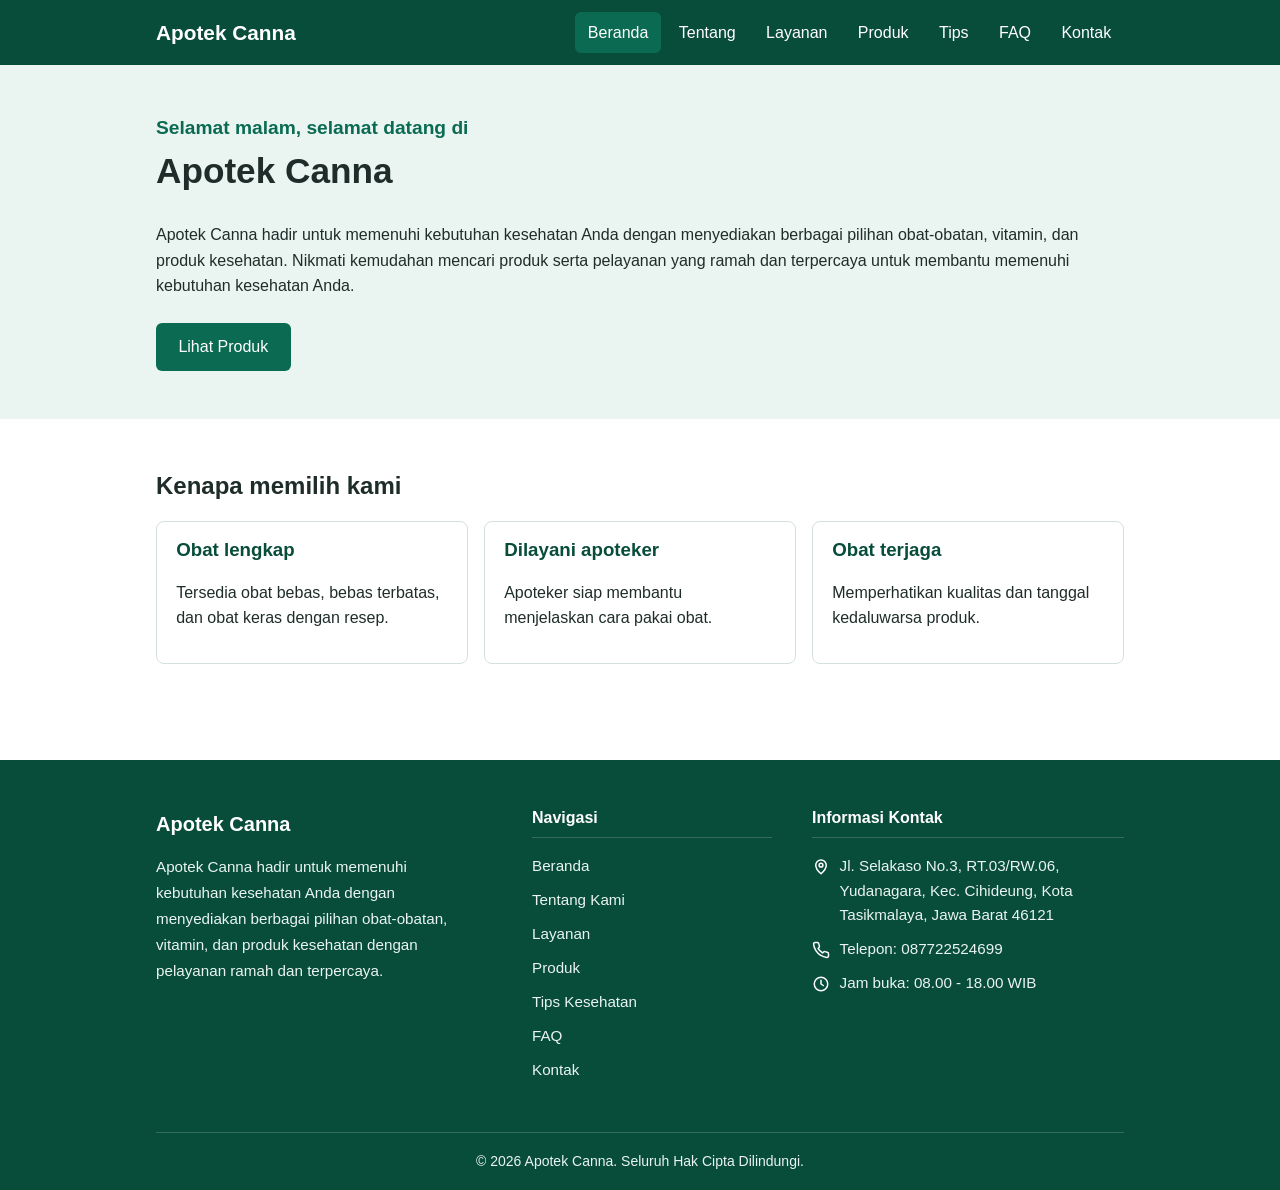
<file: index.html>
<!DOCTYPE html>
<html lang="id">
<head>
  <meta charset="UTF-8">
  <meta name="viewport" content="width=device-width, initial-scale=1.0">
  <title>Beranda | Apotek Canna</title>
  <link rel="stylesheet" href="css/style.css">
</head>
<body>

  <header class="ilham_header">
    <div class="ilham_wadah ilham_header_isi">
      <a class="ilham_logo" href="index.html">Apotek Canna</a>
      <button class="ilham_tombol_menu" id="ilham_tombol_menu">Menu</button>
      <nav>
        <ul class="ilham_menu" id="ilham_menu">
          <li><a href="index.html" class="ilham_aktif">Beranda</a></li>
          <li><a href="tentang.html">Tentang</a></li>
          <li><a href="layanan.html">Layanan</a></li>
          <li><a href="produk.html">Produk</a></li>
          <li><a href="tips.html">Tips</a></li>
          <li><a href="faq.html">FAQ</a></li>
          <li><a href="kontak.html">Kontak</a></li>
        </ul>
      </nav>
    </div>
  </header>

  <main>

    <section class="ilham_hero">
      <div class="ilham_wadah">
        <p class="ilham_salam" id="ilham_salam">Selamat datang</p>
        <h1>Apotek Canna</h1>
        <p>Apotek Canna hadir untuk memenuhi kebutuhan kesehatan Anda dengan menyediakan berbagai pilihan obat-obatan, vitamin, dan produk kesehatan. Nikmati kemudahan mencari produk serta pelayanan yang ramah dan terpercaya untuk membantu memenuhi kebutuhan kesehatan Anda.</p>
        <a class="ilham_tombol ilham_tombol_link" href="produk.html">Lihat Produk</a>
      </div>
    </section>

    <section class="ilham_bagian">
      <div class="ilham_wadah">
        <h2>Kenapa memilih kami</h2>
        <div class="ilham_kartu_baris">
          <div class="ilham_kartu">
            <h3>Obat lengkap</h3>
            <p>Tersedia obat bebas, bebas terbatas, dan obat keras dengan resep.</p>
          </div>
          <div class="ilham_kartu">
            <h3>Dilayani apoteker</h3>
            <p>Apoteker siap membantu menjelaskan cara pakai obat.</p>
          </div>
          <div class="ilham_kartu">
            <h3>Obat terjaga</h3>
            <p>Memperhatikan kualitas dan tanggal kedaluwarsa produk.</p>
          </div>
        </div>
      </div>
    </section>

  </main>

  <footer class="ilham_footer">
    <div class="ilham_wadah">

      <div class="ilham_footer_grid">

        <div class="ilham_footer_kolom ilham_footer_identitas">
          <a class="ilham_footer_merek" href="index.html">
            <span class="ilham_footer_nama">Apotek Canna</span>
          </a>
          <p class="ilham_footer_deskripsi">Apotek Canna hadir untuk memenuhi kebutuhan kesehatan Anda dengan menyediakan berbagai pilihan obat-obatan, vitamin, dan produk kesehatan dengan pelayanan ramah dan terpercaya.</p>
        </div>

        <nav class="ilham_footer_kolom" aria-label="Navigasi footer">
          <h3 class="ilham_footer_judul">Navigasi</h3>
          <ul class="ilham_footer_daftar">
            <li><a href="index.html">Beranda</a></li>
            <li><a href="tentang.html">Tentang Kami</a></li>
            <li><a href="layanan.html">Layanan</a></li>
            <li><a href="produk.html">Produk</a></li>
            <li><a href="tips.html">Tips Kesehatan</a></li>
            <li><a href="faq.html">FAQ</a></li>
            <li><a href="kontak.html">Kontak</a></li>
          </ul>
        </nav>

        <div class="ilham_footer_kolom">
          <h3 class="ilham_footer_judul">Informasi Kontak</h3>
          <ul class="ilham_footer_daftar ilham_footer_kontak">
            <li>
              <svg class="ilham_footer_ikon" viewBox="0 0 24 24" width="18" height="18" fill="none" stroke="currentColor" stroke-width="2" stroke-linecap="round" stroke-linejoin="round" aria-hidden="true">
                <path d="M12 21s-7-6.2-7-11.5A7 7 0 0 1 19 9.5C19 14.8 12 21 12 21z"/>
                <circle cx="12" cy="9.5" r="2.5"/>
              </svg>
              <span>Jl. Selakaso No.3, RT.03/RW.06, Yudanagara, Kec. Cihideung, Kota Tasikmalaya, Jawa Barat 46121</span>
            </li>
            <li>
              <svg class="ilham_footer_ikon" viewBox="0 0 24 24" width="18" height="18" fill="none" stroke="currentColor" stroke-width="2" stroke-linecap="round" stroke-linejoin="round" aria-hidden="true">
                <path d="M22 16.9v3a2 2 0 0 1-2.2 2 19.8 19.8 0 0 1-8.6-3.1 19.5 19.5 0 0 1-6-6A19.8 19.8 0 0 1 2.1 4.2 2 2 0 0 1 4.1 2h3a2 2 0 0 1 2 1.7c.1 1 .4 1.9.7 2.8a2 2 0 0 1-.5 2.1L8.1 9.9a16 16 0 0 0 6 6l1.3-1.3a2 2 0 0 1 2.1-.4c.9.3 1.8.6 2.8.7a2 2 0 0 1 1.7 2z"/>
              </svg>
              <span>Telepon: <a href="tel:+6287722524699">087722524699</a></span>
            </li>
            <li>
              <svg class="ilham_footer_ikon" viewBox="0 0 24 24" width="18" height="18" fill="none" stroke="currentColor" stroke-width="2" stroke-linecap="round" stroke-linejoin="round" aria-hidden="true">
                <circle cx="12" cy="12" r="9"/>
                <path d="M12 7v5l3 2"/>
              </svg>
              <span>Jam buka: 08.00 - 18.00 WIB</span>
            </li>
          </ul>
        </div>

      </div>

      <div class="ilham_footer_bawah">
        <p>&copy; <span id="ilham_tahun">2026</span> Apotek Canna. Seluruh Hak Cipta Dilindungi.</p>
      </div>

    </div>
  </footer>

  <script src="js/main.js"></script>
</body>
</html>
</file>
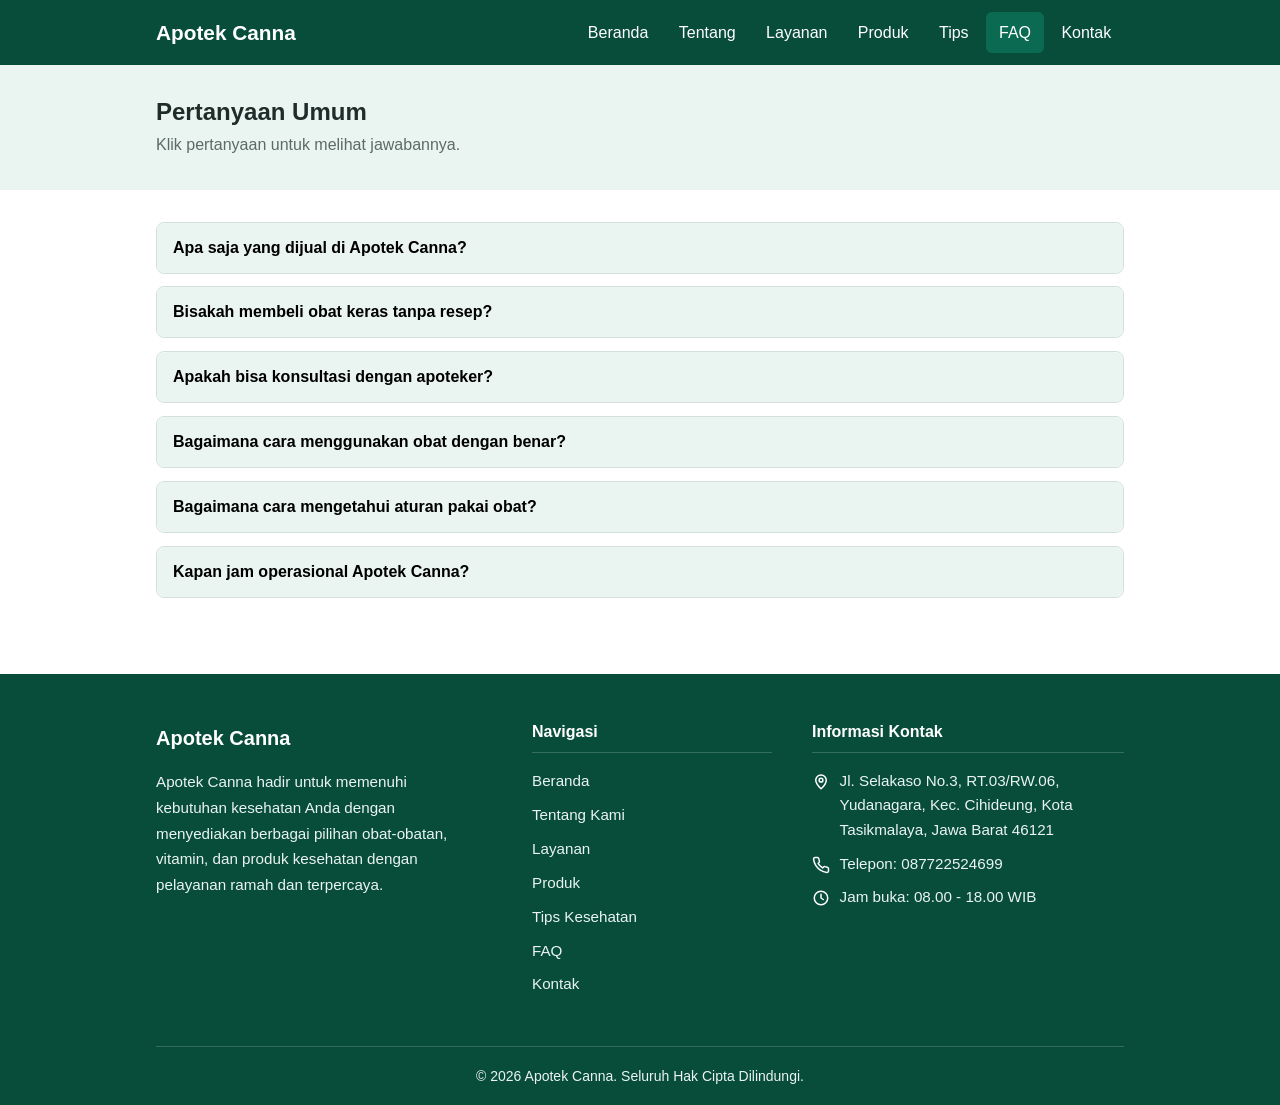
<file: faq.html>
<!DOCTYPE html>
<html lang="id">
<head>
  <meta charset="UTF-8">
  <meta name="viewport" content="width=device-width, initial-scale=1.0">
  <title>FAQ | Apotek Canna</title>
  <link rel="stylesheet" href="css/style.css">
</head>
<body>

  <header class="ilham_header">
    <div class="ilham_wadah ilham_header_isi">
      <a class="ilham_logo" href="index.html">Apotek Canna</a>
      <button class="ilham_tombol_menu" id="ilham_tombol_menu">Menu</button>
      <nav>
        <ul class="ilham_menu" id="ilham_menu">
          <li><a href="index.html">Beranda</a></li>
          <li><a href="tentang.html">Tentang</a></li>
          <li><a href="layanan.html">Layanan</a></li>
          <li><a href="produk.html">Produk</a></li>
          <li><a href="tips.html">Tips</a></li>
          <li><a href="faq.html" class="ilham_aktif">FAQ</a></li>
          <li><a href="kontak.html">Kontak</a></li>
        </ul>
      </nav>
    </div>
  </header>

  <main>

    <section class="ilham_judul_halaman">
      <div class="ilham_wadah">
        <h1>Pertanyaan Umum</h1>
        <p>Klik pertanyaan untuk melihat jawabannya.</p>
      </div>
    </section>
    <section class="ilham_bagian">
      <div class="ilham_wadah">
        <div class="ilham_faq">
          <button class="ilham_faq_tanya">Apa saja yang dijual di Apotek Canna?</button>
          <div class="ilham_faq_jawab">
            <p>Obat bebas, obat bebas terbatas, dan obat keras dengan resep dokter.</p>
          </div>
        </div>
        <div class="ilham_faq">
          <button class="ilham_faq_tanya">Bisakah membeli obat keras tanpa resep?</button>
          <div class="ilham_faq_jawab"><p>Tidak. Obat keras hanya dijual dengan resep dokter.</p>
          </div>
        </div>
        <div class="ilham_faq">
          <button class="ilham_faq_tanya">Apakah bisa konsultasi dengan apoteker?</button>
          <div class="ilham_faq_jawab">
            <p>Bisa. Silakan datang ke apotek atau kirim pertanyaan lewat halaman Kontak.</p>
          </div>
        </div>
        <div class="ilham_faq">
          <button class="ilham_faq_tanya">Bagaimana cara menggunakan obat dengan benar?</button>
          <div class="ilham_faq_jawab">
            <p>Gunakan obat sesuai dosis dan petunjuk pada kemasan atau anjuran tenaga kesehatan.</p>
          </div>
        </div>
        <div class="ilham_faq">
          <button class="ilham_faq_tanya">Bagaimana cara mengetahui aturan pakai obat?</button>
          <div class="ilham_faq_jawab">
            <p>Perhatikan informasi pada kemasan atau brosur obat. Jika kurang jelas, tanyakan kepada apoteker.</p>
          </div>
        </div>
        <div class="ilham_faq">
          <button class="ilham_faq_tanya">Kapan jam operasional Apotek Canna?</button>
          <div class="ilham_faq_jawab">
            <p>Apotek Canna beroperasi pukul 08.00–18.00 WIB.</p>
          </div>
        </div>
      </div>
    </section>

  </main>

  <footer class="ilham_footer">
    <div class="ilham_wadah">

      <div class="ilham_footer_grid">

        <div class="ilham_footer_kolom ilham_footer_identitas">
          <a class="ilham_footer_merek" href="index.html">
            <span class="ilham_footer_nama">Apotek Canna</span>
          </a>
          <p class="ilham_footer_deskripsi">Apotek Canna hadir untuk memenuhi kebutuhan kesehatan Anda dengan menyediakan berbagai pilihan obat-obatan, vitamin, dan produk kesehatan dengan pelayanan ramah dan terpercaya.</p>
        </div>

        <nav class="ilham_footer_kolom" aria-label="Navigasi footer">
          <h3 class="ilham_footer_judul">Navigasi</h3>
          <ul class="ilham_footer_daftar">
            <li><a href="index.html">Beranda</a></li>
            <li><a href="tentang.html">Tentang Kami</a></li>
            <li><a href="layanan.html">Layanan</a></li>
            <li><a href="produk.html">Produk</a></li>
            <li><a href="tips.html">Tips Kesehatan</a></li>
            <li><a href="faq.html">FAQ</a></li>
            <li><a href="kontak.html">Kontak</a></li>
          </ul>
        </nav>

        <div class="ilham_footer_kolom">
          <h3 class="ilham_footer_judul">Informasi Kontak</h3>
          <ul class="ilham_footer_daftar ilham_footer_kontak">
            <li>
              <svg class="ilham_footer_ikon" viewBox="0 0 24 24" width="18" height="18" fill="none" stroke="currentColor" stroke-width="2" stroke-linecap="round" stroke-linejoin="round" aria-hidden="true">
                <path d="M12 21s-7-6.2-7-11.5A7 7 0 0 1 19 9.5C19 14.8 12 21 12 21z"/>
                <circle cx="12" cy="9.5" r="2.5"/>
              </svg>
              <span>Jl. Selakaso No.3, RT.03/RW.06, Yudanagara, Kec. Cihideung, Kota Tasikmalaya, Jawa Barat 46121</span>
            </li>
            <li>
              <svg class="ilham_footer_ikon" viewBox="0 0 24 24" width="18" height="18" fill="none" stroke="currentColor" stroke-width="2" stroke-linecap="round" stroke-linejoin="round" aria-hidden="true">
                <path d="M22 16.9v3a2 2 0 0 1-2.2 2 19.8 19.8 0 0 1-8.6-3.1 19.5 19.5 0 0 1-6-6A19.8 19.8 0 0 1 2.1 4.2 2 2 0 0 1 4.1 2h3a2 2 0 0 1 2 1.7c.1 1 .4 1.9.7 2.8a2 2 0 0 1-.5 2.1L8.1 9.9a16 16 0 0 0 6 6l1.3-1.3a2 2 0 0 1 2.1-.4c.9.3 1.8.6 2.8.7a2 2 0 0 1 1.7 2z"/>
              </svg>
              <span>Telepon: <a href="tel:+6287722524699">087722524699</a></span>
            </li>
            <li>
              <svg class="ilham_footer_ikon" viewBox="0 0 24 24" width="18" height="18" fill="none" stroke="currentColor" stroke-width="2" stroke-linecap="round" stroke-linejoin="round" aria-hidden="true">
                <circle cx="12" cy="12" r="9"/>
                <path d="M12 7v5l3 2"/>
              </svg>
              <span>Jam buka: 08.00 - 18.00 WIB</span>
            </li>
          </ul>
        </div>

      </div>
      
      <div class="ilham_footer_bawah">
        <p>&copy; <span id="ilham_tahun">2026</span> Apotek Canna. Seluruh Hak Cipta Dilindungi.</p>
      </div>

    </div>
  </footer>

  <script src="js/main.js"></script>
</body>
</html>
</file>
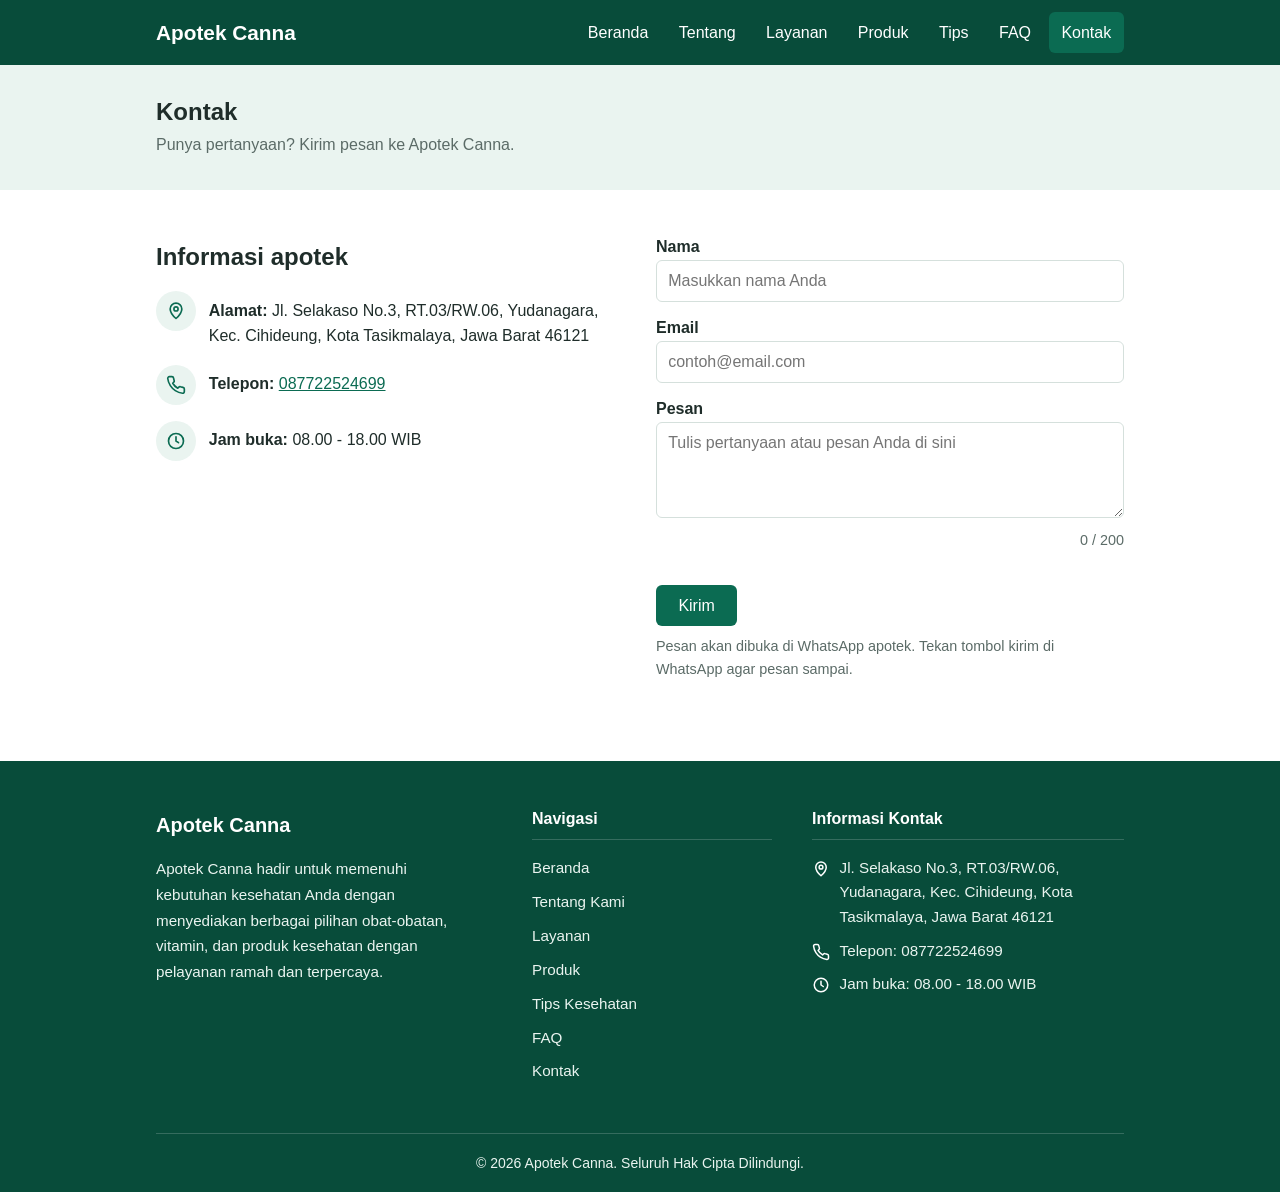
<file: kontak.html>
<!DOCTYPE html>
<html lang="id">
<head>
  <meta charset="UTF-8">
  <meta name="viewport" content="width=device-width, initial-scale=1.0">
  <title>Kontak | Apotek Canna</title>
  <link rel="stylesheet" href="css/style.css">
</head>
<body>

  <header class="ilham_header">
    <div class="ilham_wadah ilham_header_isi">
      <a class="ilham_logo" href="index.html">Apotek Canna</a>
      <button class="ilham_tombol_menu" id="ilham_tombol_menu">Menu</button>
      <nav>
        <ul class="ilham_menu" id="ilham_menu">
          <li><a href="index.html">Beranda</a></li>
          <li><a href="tentang.html">Tentang</a></li>
          <li><a href="layanan.html">Layanan</a></li>
          <li><a href="produk.html">Produk</a></li>
          <li><a href="tips.html">Tips</a></li>
          <li><a href="faq.html">FAQ</a></li>
          <li><a href="kontak.html" class="ilham_aktif">Kontak</a></li>
        </ul>
      </nav>
    </div>
  </header>

  <main>

    <section class="ilham_judul_halaman">
      <div class="ilham_wadah">
        <h1>Kontak</h1>
        <p>Punya pertanyaan? Kirim pesan ke Apotek Canna.</p>
      </div>
    </section>
    <section class="ilham_bagian">
      <div class="ilham_wadah ilham_dua_kolom">
        <div>
          <h2>Informasi apotek</h2>
          <ul class="ilham_info_kontak">
            <li>
              <span class="ilham_info_ikon" aria-hidden="true"><svg viewBox="0 0 24 24" width="20" height="20" fill="none" stroke="currentColor" stroke-width="2" stroke-linecap="round" stroke-linejoin="round">
                <path d="M12 21s-7-6.2-7-11.5A7 7 0 0 1 19 9.5C19 14.8 12 21 12 21z"/>
                <circle cx="12" cy="9.5" r="2.5"/>
              </svg>
            </span>
              <div><strong>Alamat:</strong> Jl. Selakaso No.3, RT.03/RW.06, Yudanagara, Kec. Cihideung, Kota Tasikmalaya, Jawa Barat 46121</div>
            </li>
            <li>
              <span class="ilham_info_ikon" aria-hidden="true">
                <svg viewBox="0 0 24 24" width="20" height="20" fill="none" stroke="currentColor" stroke-width="2" stroke-linecap="round" stroke-linejoin="round">
                <path d="M22 16.9v3a2 2 0 0 1-2.2 2 19.8 19.8 0 0 1-8.6-3.1 19.5 19.5 0 0 1-6-6A19.8 19.8 0 0 1 2.1 4.2 2 2 0 0 1 4.1 2h3a2 2 0 0 1 2 1.7c.1 1 .4 1.9.7 2.8a2 2 0 0 1-.5 2.1L8.1 9.9a16 16 0 0 0 6 6l1.3-1.3a2 2 0 0 1 2.1-.4c.9.3 1.8.6 2.8.7a2 2 0 0 1 1.7 2z"/>
                </svg>
            </span>
              <div>
                <strong>Telepon:</strong> 
                <a href="tel:+6287722524699">087722524699</a>
              </div>
            </li>
            <li>
              <span class="ilham_info_ikon" aria-hidden="true">
                <svg viewBox="0 0 24 24" width="20" height="20" fill="none" stroke="currentColor" stroke-width="2" stroke-linecap="round" stroke-linejoin="round">
                  <circle cx="12" cy="12" r="9"/>
                  <path d="M12 7v5l3 2"/>
                </svg>
              </span>
              <div>
                <strong>Jam buka:</strong> 08.00 - 18.00 WIB
              </div>
            </li>
          </ul>
        </div>
        <form class="ilham_form" id="ilham_form_kontak" novalidate>
          <label for="ilham_nama">Nama</label>
          <input type="text" id="ilham_nama" maxlength="50" placeholder="Masukkan nama Anda" autocomplete="name" required>
          <label for="ilham_email">Email</label>
          <input type="email" id="ilham_email" maxlength="50" placeholder="contoh@email.com" autocomplete="email" required>
          <label for="ilham_pesan">Pesan</label>
          <textarea id="ilham_pesan" rows="4" maxlength="200" placeholder="Tulis pertanyaan atau pesan Anda di sini" required></textarea>
          <p class="ilham_hitung" id="ilham_hitung">0 / 200</p>
          <p class="ilham_galat" id="ilham_galat" aria-live="polite"></p>
          <button type="submit" class="ilham_tombol">Kirim</button>
          <p class="ilham_catatan_form">Pesan akan dibuka di WhatsApp apotek. Tekan tombol kirim di WhatsApp agar pesan sampai.</p>
          <p class="ilham_sukses" id="ilham_sukses" aria-live="polite"></p>
        </form>
      </div>
    </section>

  </main>

  <footer class="ilham_footer">
    <div class="ilham_wadah">

      <div class="ilham_footer_grid">

        <div class="ilham_footer_kolom ilham_footer_identitas">
          <a class="ilham_footer_merek" href="index.html">
            <span class="ilham_footer_nama">Apotek Canna</span>
          </a>
          <p class="ilham_footer_deskripsi">Apotek Canna hadir untuk memenuhi kebutuhan kesehatan Anda dengan menyediakan berbagai pilihan obat-obatan, vitamin, dan produk kesehatan dengan pelayanan ramah dan terpercaya.</p>
        </div>

        <nav class="ilham_footer_kolom" aria-label="Navigasi footer">
          <h3 class="ilham_footer_judul">Navigasi</h3>
          <ul class="ilham_footer_daftar">
            <li><a href="index.html">Beranda</a></li>
            <li><a href="tentang.html">Tentang Kami</a></li>
            <li><a href="layanan.html">Layanan</a></li>
            <li><a href="produk.html">Produk</a></li>
            <li><a href="tips.html">Tips Kesehatan</a></li>
            <li><a href="faq.html">FAQ</a></li>
            <li><a href="kontak.html">Kontak</a></li>
          </ul>
        </nav>

        <div class="ilham_footer_kolom">
          <h3 class="ilham_footer_judul">Informasi Kontak</h3>
          <ul class="ilham_footer_daftar ilham_footer_kontak">
            <li>
              <svg class="ilham_footer_ikon" viewBox="0 0 24 24" width="18" height="18" fill="none" stroke="currentColor" stroke-width="2" stroke-linecap="round" stroke-linejoin="round" aria-hidden="true">
                <path d="M12 21s-7-6.2-7-11.5A7 7 0 0 1 19 9.5C19 14.8 12 21 12 21z"/>
                <circle cx="12" cy="9.5" r="2.5"/>
              </svg>
              <span>Jl. Selakaso No.3, RT.03/RW.06, Yudanagara, Kec. Cihideung, Kota Tasikmalaya, Jawa Barat 46121</span>
            </li>
            <li>
              <svg class="ilham_footer_ikon" viewBox="0 0 24 24" width="18" height="18" fill="none" stroke="currentColor" stroke-width="2" stroke-linecap="round" stroke-linejoin="round" aria-hidden="true">
                <path d="M22 16.9v3a2 2 0 0 1-2.2 2 19.8 19.8 0 0 1-8.6-3.1 19.5 19.5 0 0 1-6-6A19.8 19.8 0 0 1 2.1 4.2 2 2 0 0 1 4.1 2h3a2 2 0 0 1 2 1.7c.1 1 .4 1.9.7 2.8a2 2 0 0 1-.5 2.1L8.1 9.9a16 16 0 0 0 6 6l1.3-1.3a2 2 0 0 1 2.1-.4c.9.3 1.8.6 2.8.7a2 2 0 0 1 1.7 2z"/>
              </svg>
              <span>Telepon: <a href="tel:+6287722524699">087722524699</a></span>
            </li>
            <li>
              <svg class="ilham_footer_ikon" viewBox="0 0 24 24" width="18" height="18" fill="none" stroke="currentColor" stroke-width="2" stroke-linecap="round" stroke-linejoin="round" aria-hidden="true"><circle cx="12" cy="12" r="9"/><path d="M12 7v5l3 2"/></svg>
              <span>Jam buka: 08.00 - 18.00 WIB</span>
            </li>
          </ul>
        </div>

      </div>

      <div class="ilham_footer_bawah">
        <p>&copy; <span id="ilham_tahun">2026</span> Apotek Canna. Seluruh Hak Cipta Dilindungi.</p>
      </div>

    </div>
  </footer>

  <script src="js/main.js"></script>
</body>
</html>
</file>
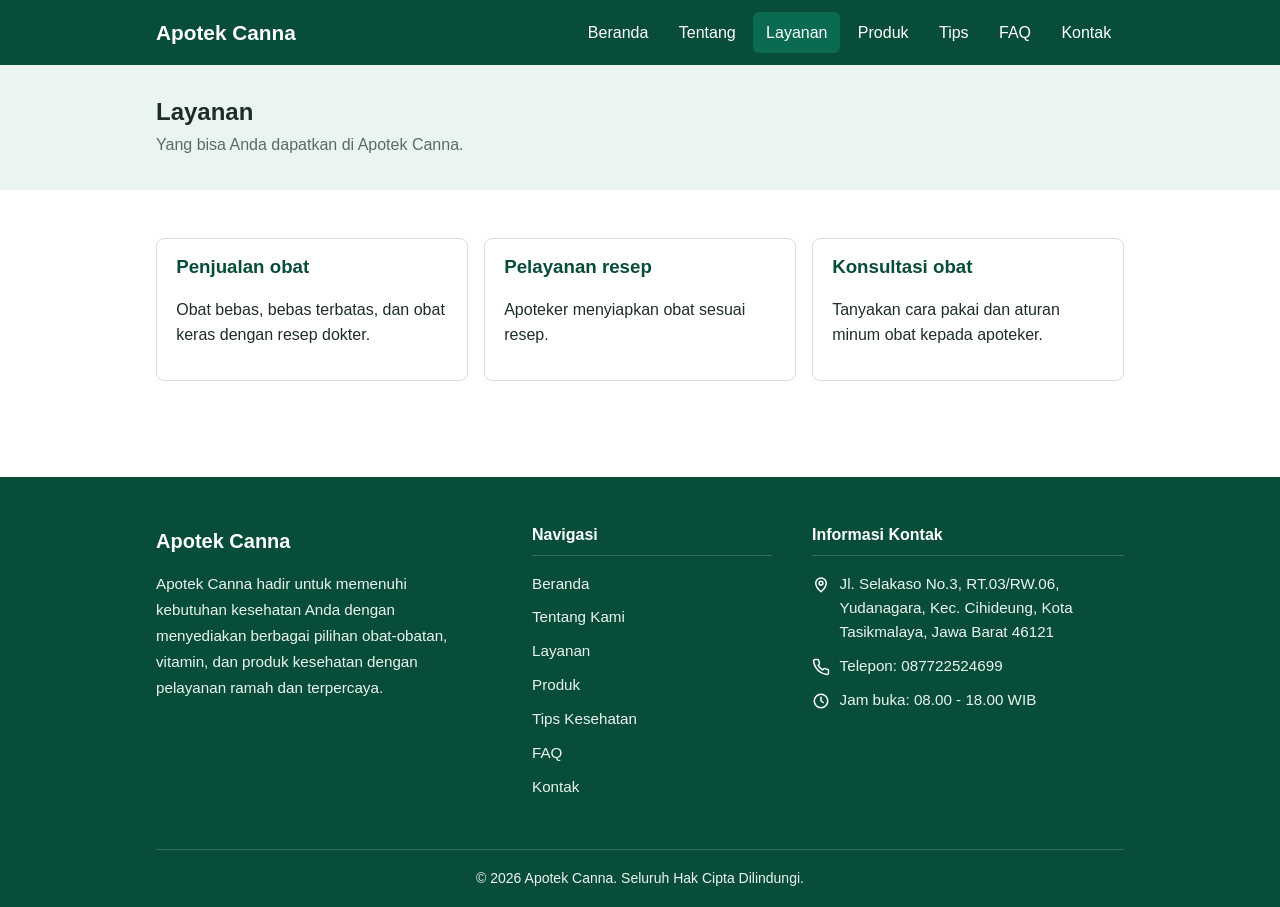
<file: layanan.html>
<!DOCTYPE html>
<html lang="id">
<head>
  <meta charset="UTF-8">
  <meta name="viewport" content="width=device-width, initial-scale=1.0">
  <title>Layanan | Apotek Canna</title>
  <link rel="stylesheet" href="css/style.css">
</head>
<body>

  <header class="ilham_header">
    <div class="ilham_wadah ilham_header_isi">
      <a class="ilham_logo" href="index.html">Apotek Canna</a>
      <button class="ilham_tombol_menu" id="ilham_tombol_menu">Menu</button>
      <nav>
        <ul class="ilham_menu" id="ilham_menu">
          <li><a href="index.html">Beranda</a></li>
          <li><a href="tentang.html">Tentang</a></li>
          <li><a href="layanan.html" class="ilham_aktif">Layanan</a></li>
          <li><a href="produk.html">Produk</a></li>
          <li><a href="tips.html">Tips</a></li>
          <li><a href="faq.html">FAQ</a></li>
          <li><a href="kontak.html">Kontak</a></li>
        </ul>
      </nav>
    </div>
  </header>

  <main>

    <section class="ilham_judul_halaman">
      <div class="ilham_wadah">
        <h1>Layanan</h1>
        <p>Yang bisa Anda dapatkan di Apotek Canna.</p>
      </div>
    </section>
    <section class="ilham_bagian">
      <div class="ilham_wadah">
        <div class="ilham_kartu_baris">
          <div class="ilham_kartu">
            <h3>Penjualan obat</h3>
            <p>Obat bebas, bebas terbatas, dan obat keras dengan resep dokter.</p>
          </div>
          <div class="ilham_kartu">
            <h3>Pelayanan resep</h3>
            <p>Apoteker menyiapkan obat sesuai resep.</p></div>
          <div class="ilham_kartu">
            <h3>Konsultasi obat</h3>
            <p>Tanyakan cara pakai dan aturan minum obat kepada apoteker.</p>
          </div>
        </div>
      </div>
    </section>

  </main>

  <footer class="ilham_footer">
    <div class="ilham_wadah">

      <div class="ilham_footer_grid">

        <div class="ilham_footer_kolom ilham_footer_identitas">
          <a class="ilham_footer_merek" href="index.html">
            <span class="ilham_footer_nama">Apotek Canna</span>
          </a>
          <p class="ilham_footer_deskripsi">Apotek Canna hadir untuk memenuhi kebutuhan kesehatan Anda dengan menyediakan berbagai pilihan obat-obatan, vitamin, dan produk kesehatan dengan pelayanan ramah dan terpercaya.</p>
        </div>

        <nav class="ilham_footer_kolom" aria-label="Navigasi footer">
          <h3 class="ilham_footer_judul">Navigasi</h3>
          <ul class="ilham_footer_daftar">
            <li><a href="index.html">Beranda</a></li>
            <li><a href="tentang.html">Tentang Kami</a></li>
            <li><a href="layanan.html">Layanan</a></li>
            <li><a href="produk.html">Produk</a></li>
            <li><a href="tips.html">Tips Kesehatan</a></li>
            <li><a href="faq.html">FAQ</a></li>
            <li><a href="kontak.html">Kontak</a></li>
          </ul>
        </nav>

        <div class="ilham_footer_kolom">
          <h3 class="ilham_footer_judul">Informasi Kontak</h3>
          <ul class="ilham_footer_daftar ilham_footer_kontak">
            <li>
              <svg class="ilham_footer_ikon" viewBox="0 0 24 24" width="18" height="18" fill="none" stroke="currentColor" stroke-width="2" stroke-linecap="round" stroke-linejoin="round" aria-hidden="true">
                <path d="M12 21s-7-6.2-7-11.5A7 7 0 0 1 19 9.5C19 14.8 12 21 12 21z"/>
                <circle cx="12" cy="9.5" r="2.5"/>
              </svg>
              <span>Jl. Selakaso No.3, RT.03/RW.06, Yudanagara, Kec. Cihideung, Kota Tasikmalaya, Jawa Barat 46121</span>
            </li>
            <li>
              <svg class="ilham_footer_ikon" viewBox="0 0 24 24" width="18" height="18" fill="none" stroke="currentColor" stroke-width="2" stroke-linecap="round" stroke-linejoin="round" aria-hidden="true">
                <path d="M22 16.9v3a2 2 0 0 1-2.2 2 19.8 19.8 0 0 1-8.6-3.1 19.5 19.5 0 0 1-6-6A19.8 19.8 0 0 1 2.1 4.2 2 2 0 0 1 4.1 2h3a2 2 0 0 1 2 1.7c.1 1 .4 1.9.7 2.8a2 2 0 0 1-.5 2.1L8.1 9.9a16 16 0 0 0 6 6l1.3-1.3a2 2 0 0 1 2.1-.4c.9.3 1.8.6 2.8.7a2 2 0 0 1 1.7 2z"/>
              </svg>
              <span>Telepon: <a href="tel:+6287722524699">087722524699</a></span>
            </li>
            <li>
              <svg class="ilham_footer_ikon" viewBox="0 0 24 24" width="18" height="18" fill="none" stroke="currentColor" stroke-width="2" stroke-linecap="round" stroke-linejoin="round" aria-hidden="true">
                <circle cx="12" cy="12" r="9"/>
                <path d="M12 7v5l3 2"/>
              </svg>
              <span>Jam buka: 08.00 - 18.00 WIB</span>
            </li>
          </ul>
        </div>

      </div>

      <div class="ilham_footer_bawah">
        <p>&copy; <span id="ilham_tahun">2026</span> Apotek Canna. Seluruh Hak Cipta Dilindungi.</p>
      </div>

    </div>
  </footer>

  <script src="js/main.js"></script>
</body>
</html>
</file>
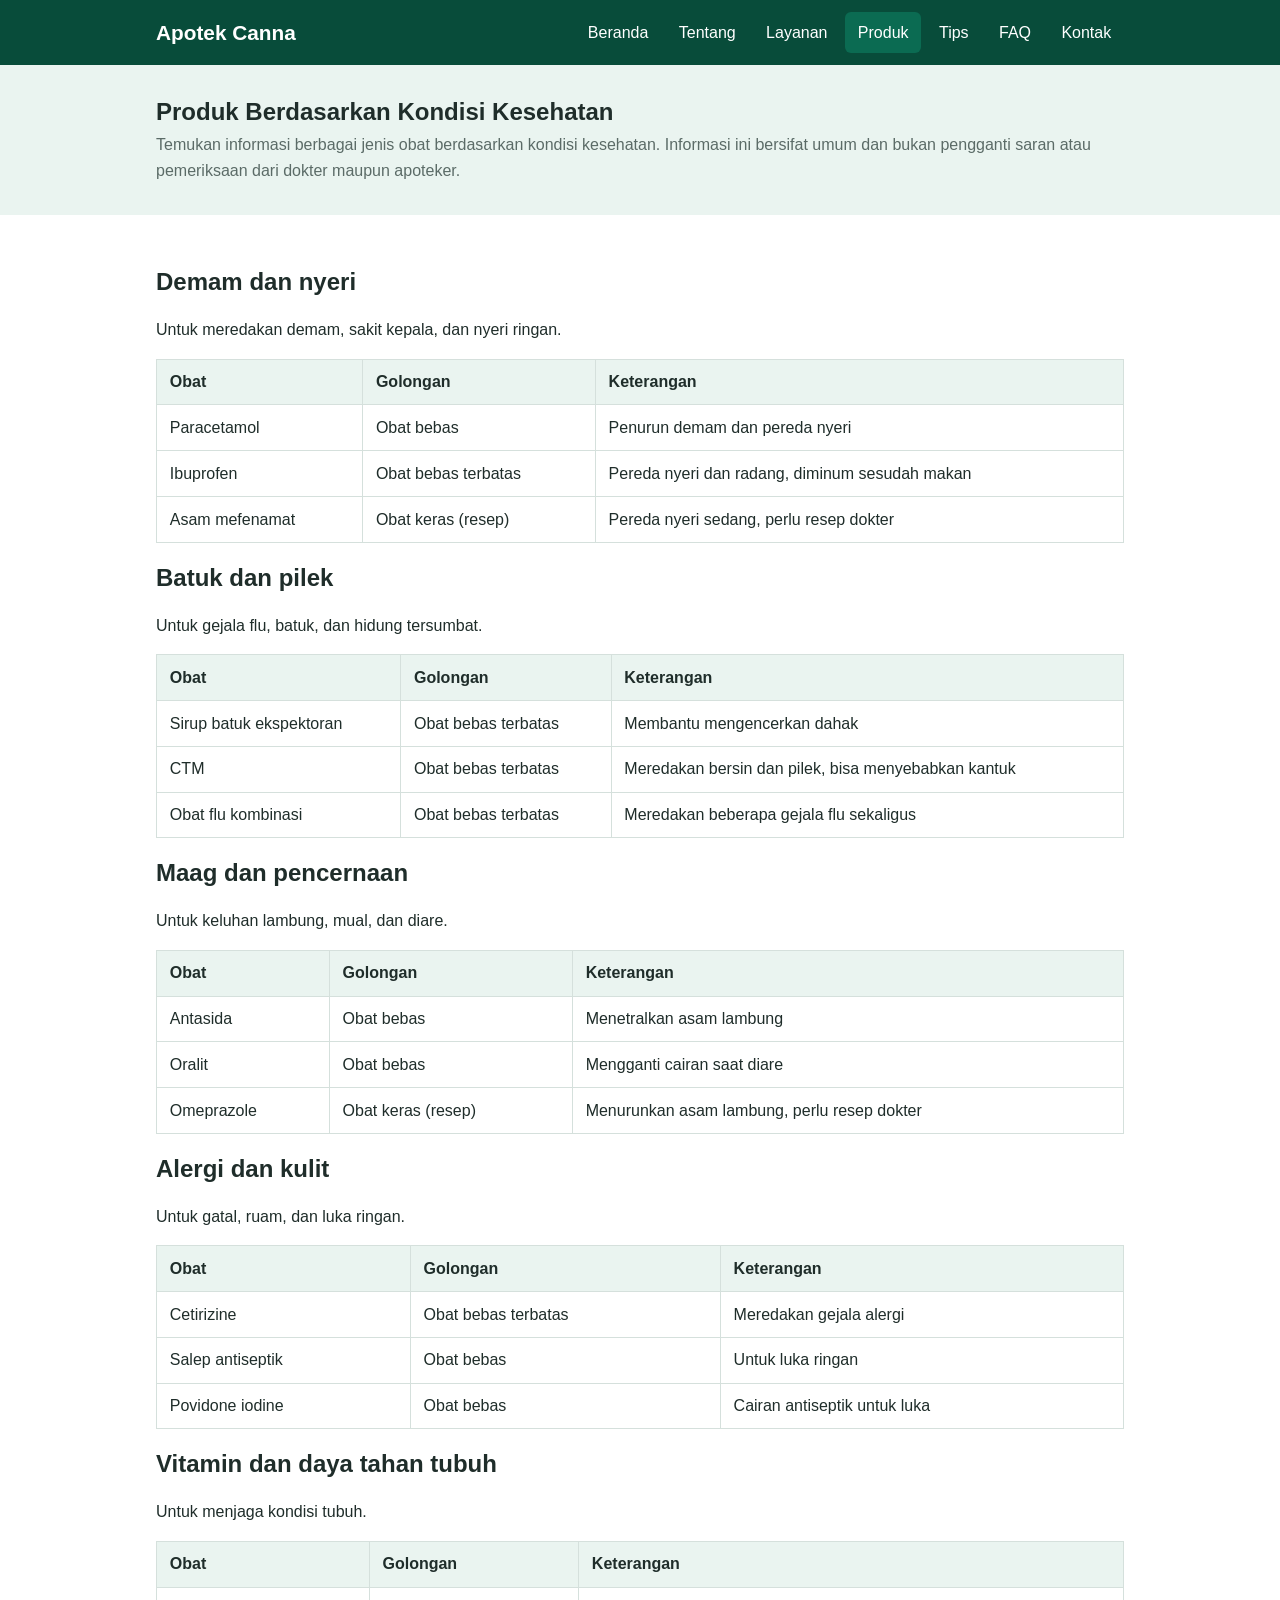
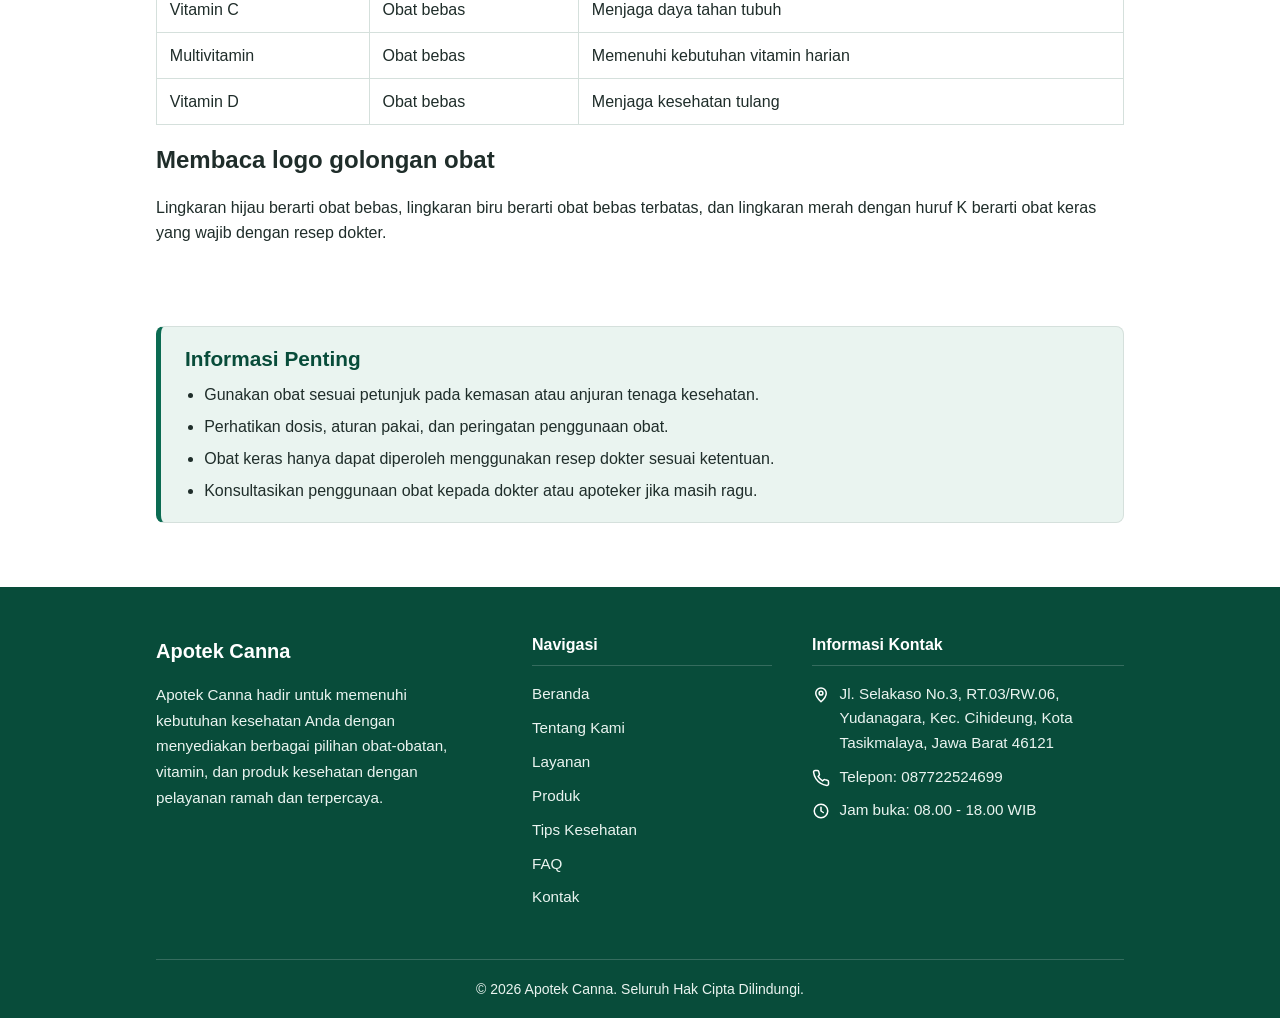
<file: produk.html>
<!DOCTYPE html>
<html lang="id">
<head>
  <meta charset="UTF-8">
  <meta name="viewport" content="width=device-width, initial-scale=1.0">
  <title>Produk | Apotek Canna</title>
  <link rel="stylesheet" href="css/style.css">
</head>
<body>

  <header class="ilham_header">
    <div class="ilham_wadah ilham_header_isi">
      <a class="ilham_logo" href="index.html">Apotek Canna</a>
      <button class="ilham_tombol_menu" id="ilham_tombol_menu">Menu</button>
      <nav>
        <ul class="ilham_menu" id="ilham_menu">
          <li><a href="index.html">Beranda</a></li>
          <li><a href="tentang.html">Tentang</a></li>
          <li><a href="layanan.html">Layanan</a></li>
          <li><a href="produk.html" class="ilham_aktif">Produk</a></li>
          <li><a href="tips.html">Tips</a></li>
          <li><a href="faq.html">FAQ</a></li>
          <li><a href="kontak.html">Kontak</a></li>
        </ul>
      </nav>
    </div>
  </header>

  <main>

    <section class="ilham_judul_halaman">
      <div class="ilham_wadah">
        <h1>Produk Berdasarkan Kondisi Kesehatan</h1>
        <p>Temukan informasi berbagai jenis obat berdasarkan kondisi kesehatan. Informasi ini bersifat umum dan bukan pengganti saran atau pemeriksaan dari dokter maupun apoteker.</p>
      </div>
    </section>
    <section class="ilham_bagian">
      <div class="ilham_wadah">
        <h2>Demam dan nyeri</h2>
        <p>Untuk meredakan demam, sakit kepala, dan nyeri ringan.</p>
        <table class="ilham_tabel">
          <tr>
            <th>Obat</th>
            <th>Golongan</th>
            <th>Keterangan</th>
          </tr>
          <tr>
            <td>Paracetamol</td>
            <td>Obat bebas</td>
            <td>Penurun demam dan pereda nyeri</td>
          </tr><tr><td>Ibuprofen</td>
            <td>Obat bebas terbatas</td>
            <td>Pereda nyeri dan radang, diminum sesudah makan</td>
          </tr><tr><td>Asam mefenamat</td>
            <td>Obat keras (resep)</td>
            <td>Pereda nyeri sedang, perlu resep dokter</td>
          </tr>
        </table>

        <h2>Batuk dan pilek</h2>
        <p>Untuk gejala flu, batuk, dan hidung tersumbat.</p>
        <table class="ilham_tabel">
          <tr>
            <th>Obat</th>
            <th>Golongan</th>
            <th>Keterangan</th>
          </tr>
          <tr>
            <td>Sirup batuk ekspektoran</td>
            <td>Obat bebas terbatas</td>
            <td>Membantu mengencerkan dahak</td>
          </tr>
          <tr>
            <td>CTM</td>
            <td>Obat bebas terbatas</td>
            <td>Meredakan bersin dan pilek, bisa menyebabkan kantuk</td>
          </tr>
          <tr>
            <td>Obat flu kombinasi</td>
            <td>Obat bebas terbatas</td>
            <td>Meredakan beberapa gejala flu sekaligus</td>
          </tr>
        </table>

        <h2>Maag dan pencernaan</h2>
        <p>Untuk keluhan lambung, mual, dan diare.</p>
        <table class="ilham_tabel">
          <tr>
            <th>Obat</th>
            <th>Golongan</th>
            <th>Keterangan</th>
          </tr>
          <tr>
            <td>Antasida</td>
            <td>Obat bebas</td>
            <td>Menetralkan asam lambung</td>
          </tr>
          <tr>
            <td>Oralit</td>
            <td>Obat bebas</td>
            <td>Mengganti cairan saat diare</td>
          </tr>
          <tr>
            <td>Omeprazole</td>
            <td>Obat keras (resep)</td>
            <td>Menurunkan asam lambung, perlu resep dokter</td>
          </tr>
        </table>

        <h2>Alergi dan kulit</h2>
        <p>Untuk gatal, ruam, dan luka ringan.</p>
        <table class="ilham_tabel">
          <tr>
            <th>Obat</th>
            <th>Golongan</th>
            <th>Keterangan</th>
          </tr>
          <tr>
            <td>Cetirizine</td>
            <td>Obat bebas terbatas</td>
            <td>Meredakan gejala alergi</td>
          </tr>
          <tr>
            <td>Salep antiseptik</td>
            <td>Obat bebas</td>
            <td>Untuk luka ringan</td>
          </tr>
          <tr>
            <td>Povidone iodine</td>
            <td>Obat bebas</td>
            <td>Cairan antiseptik untuk luka</td>
          </tr>
        </table>

        <h2>Vitamin dan daya tahan tubuh</h2>
        <p>Untuk menjaga kondisi tubuh.</p>
        <table class="ilham_tabel">
          <tr>
            <th>Obat</th>
            <th>Golongan</th>
            <th>Keterangan</th>
          </tr>
          <tr>
            <td>Vitamin C</td>
            <td>Obat bebas</td>
            <td>Menjaga daya tahan tubuh</td>
          </tr>
          <tr>
            <td>Multivitamin</td>
            <td>Obat bebas</td>
            <td>Memenuhi kebutuhan vitamin harian</td>
          </tr>
          <tr>
            <td>Vitamin D</td>
            <td>Obat bebas</td>
            <td>Menjaga kesehatan tulang</td>
          </tr>
        </table>

        <h2>Membaca logo golongan obat</h2>
        <p>Lingkaran hijau berarti obat bebas, lingkaran biru berarti obat bebas terbatas, dan lingkaran merah dengan huruf K berarti obat keras yang wajib dengan resep dokter.</p>
      </div>
    </section>

    <section class="ilham_bagian">
      <div class="ilham_wadah">
        <div class="ilham_info_penting">
          <h2>Informasi Penting</h2>
          <ul>
            <li>Gunakan obat sesuai petunjuk pada kemasan atau anjuran tenaga kesehatan.</li>
            <li>Perhatikan dosis, aturan pakai, dan peringatan penggunaan obat.</li>
            <li>Obat keras hanya dapat diperoleh menggunakan resep dokter sesuai ketentuan.</li>
            <li>Konsultasikan penggunaan obat kepada dokter atau apoteker jika masih ragu.</li>
          </ul>
        </div>
      </div>
    </section>

  </main>

  <footer class="ilham_footer">
    <div class="ilham_wadah">

      <div class="ilham_footer_grid">

        <div class="ilham_footer_kolom ilham_footer_identitas">
          <a class="ilham_footer_merek" href="index.html">
            <span class="ilham_footer_nama">Apotek Canna</span>
          </a>
          <p class="ilham_footer_deskripsi">Apotek Canna hadir untuk memenuhi kebutuhan kesehatan Anda dengan menyediakan berbagai pilihan obat-obatan, vitamin, dan produk kesehatan dengan pelayanan ramah dan terpercaya.</p>
        </div>

        <nav class="ilham_footer_kolom" aria-label="Navigasi footer">
          <h3 class="ilham_footer_judul">Navigasi</h3>
          <ul class="ilham_footer_daftar">
            <li><a href="index.html">Beranda</a></li>
            <li><a href="tentang.html">Tentang Kami</a></li>
            <li><a href="layanan.html">Layanan</a></li>
            <li><a href="produk.html">Produk</a></li>
            <li><a href="tips.html">Tips Kesehatan</a></li>
            <li><a href="faq.html">FAQ</a></li>
            <li><a href="kontak.html">Kontak</a></li>
          </ul>
        </nav>

        <div class="ilham_footer_kolom">
          <h3 class="ilham_footer_judul">Informasi Kontak</h3>
          <ul class="ilham_footer_daftar ilham_footer_kontak">
            <li>
              <svg class="ilham_footer_ikon" viewBox="0 0 24 24" width="18" height="18" fill="none" stroke="currentColor" stroke-width="2" stroke-linecap="round" stroke-linejoin="round" aria-hidden="true">
                <path d="M12 21s-7-6.2-7-11.5A7 7 0 0 1 19 9.5C19 14.8 12 21 12 21z"/>
                <circle cx="12" cy="9.5" r="2.5"/>
              </svg>
              <span>Jl. Selakaso No.3, RT.03/RW.06, Yudanagara, Kec. Cihideung, Kota Tasikmalaya, Jawa Barat 46121</span>
            </li>
            <li>
              <svg class="ilham_footer_ikon" viewBox="0 0 24 24" width="18" height="18" fill="none" stroke="currentColor" stroke-width="2" stroke-linecap="round" stroke-linejoin="round" aria-hidden="true">
                <path d="M22 16.9v3a2 2 0 0 1-2.2 2 19.8 19.8 0 0 1-8.6-3.1 19.5 19.5 0 0 1-6-6A19.8 19.8 0 0 1 2.1 4.2 2 2 0 0 1 4.1 2h3a2 2 0 0 1 2 1.7c.1 1 .4 1.9.7 2.8a2 2 0 0 1-.5 2.1L8.1 9.9a16 16 0 0 0 6 6l1.3-1.3a2 2 0 0 1 2.1-.4c.9.3 1.8.6 2.8.7a2 2 0 0 1 1.7 2z"/>
              </svg>
              <span>Telepon: <a href="tel:+6287722524699">087722524699</a></span>
            </li>
            <li>
              <svg class="ilham_footer_ikon" viewBox="0 0 24 24" width="18" height="18" fill="none" stroke="currentColor" stroke-width="2" stroke-linecap="round" stroke-linejoin="round" aria-hidden="true"><circle cx="12" cy="12" r="9"/>
                <path d="M12 7v5l3 2"/>
              </svg>
              <span>Jam buka: 08.00 - 18.00 WIB</span>
            </li>
          </ul>
        </div>

      </div>

      <div class="ilham_footer_bawah">
        <p>&copy; <span id="ilham_tahun">2026</span> Apotek Canna. Seluruh Hak Cipta Dilindungi.</p>
      </div>

    </div>
  </footer>

  <script src="js/main.js"></script>
</body>
</html>
</file>
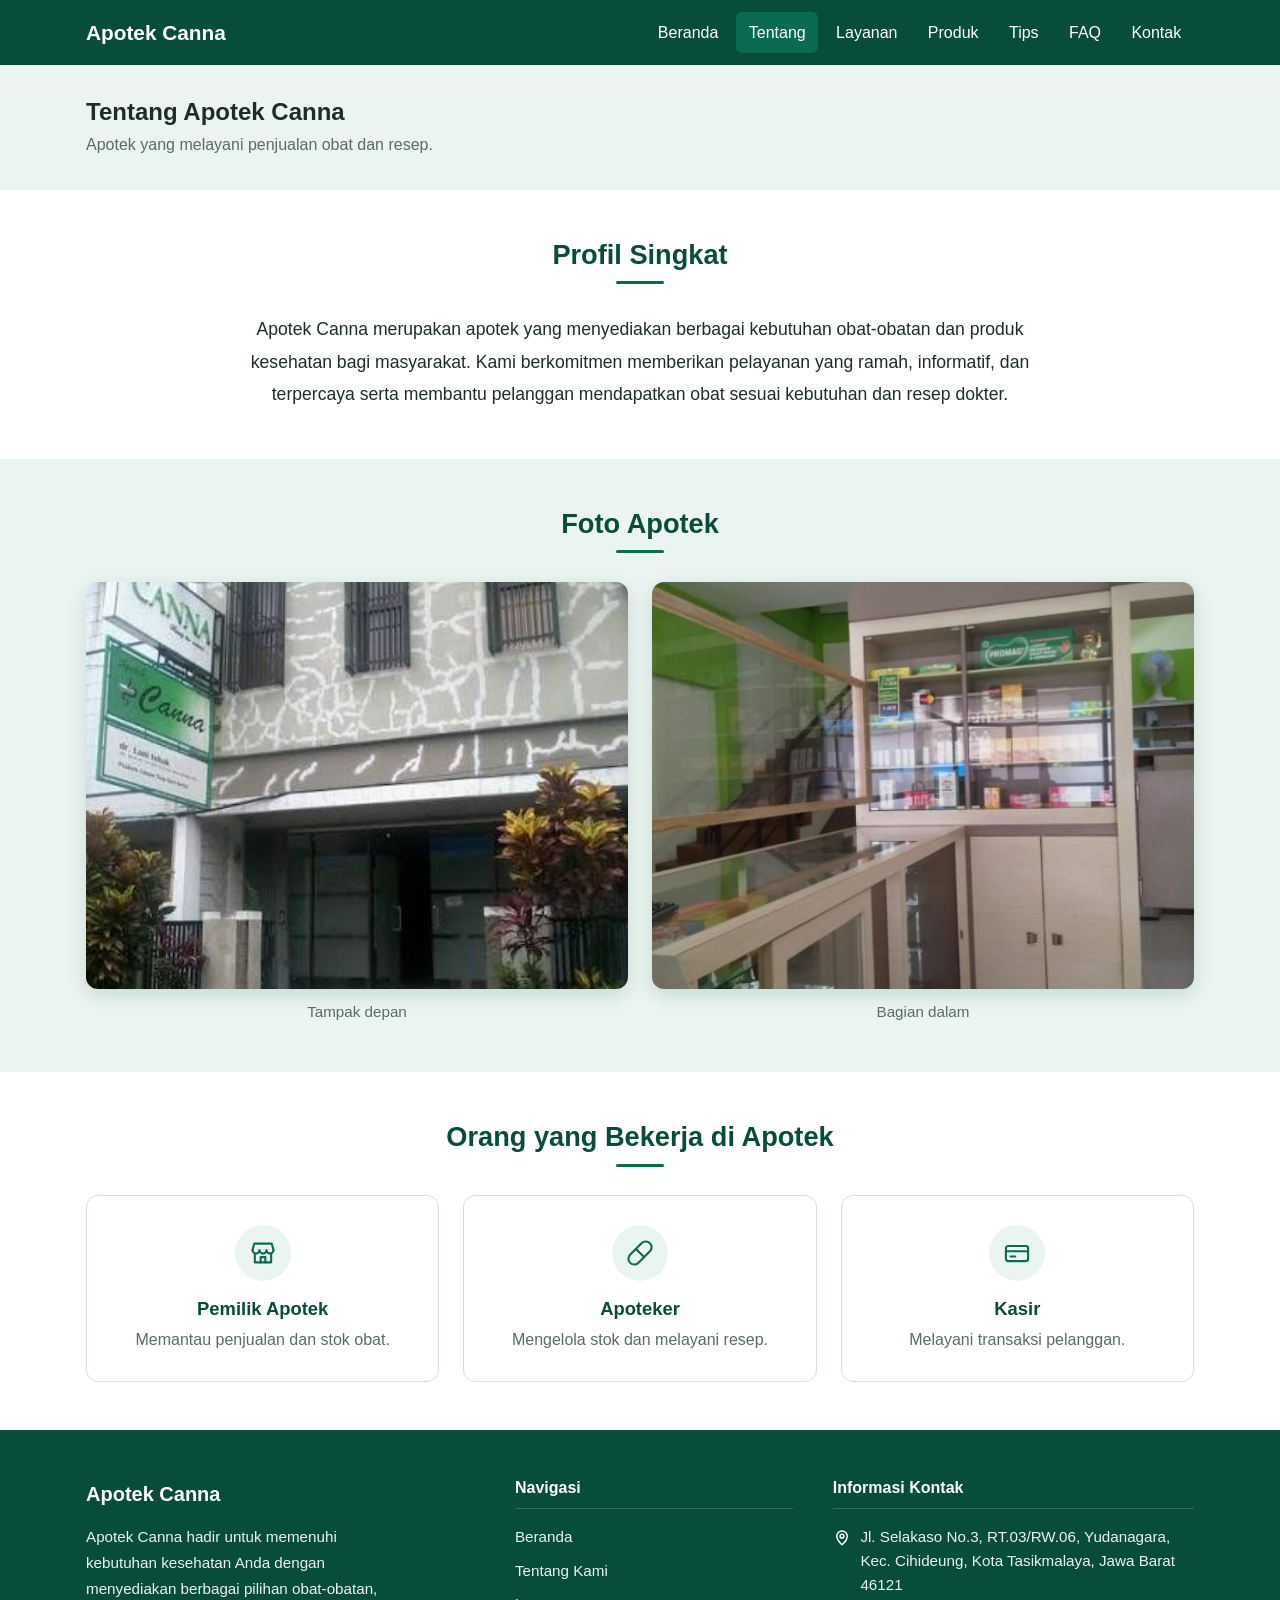
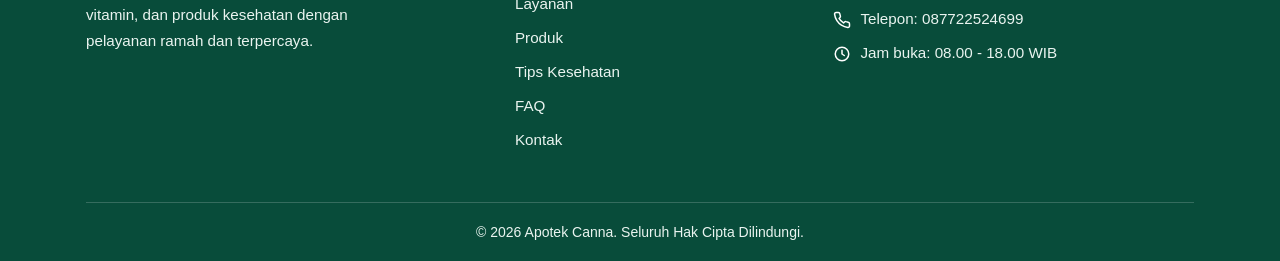
<file: tentang.html>
<!DOCTYPE html>
<html lang="id">
<head>
  <meta charset="UTF-8">
  <meta name="viewport" content="width=device-width, initial-scale=1.0">
  <title>Tentang | Apotek Canna</title>
  <link rel="stylesheet" href="css/style.css">
</head>
<body class="ilham_halaman_tentang">

  <header class="ilham_header">
    <div class="ilham_wadah ilham_header_isi">
      <a class="ilham_logo" href="index.html">Apotek Canna</a>
      <button class="ilham_tombol_menu" id="ilham_tombol_menu">Menu</button>
      <nav>
        <ul class="ilham_menu" id="ilham_menu">
          <li><a href="index.html">Beranda</a></li>
          <li><a href="tentang.html" class="ilham_aktif">Tentang</a></li>
          <li><a href="layanan.html">Layanan</a></li>
          <li><a href="produk.html">Produk</a></li>
          <li><a href="tips.html">Tips</a></li>
          <li><a href="faq.html">FAQ</a></li>
          <li><a href="kontak.html">Kontak</a></li>
        </ul>
      </nav>
    </div>
  </header>

  <main>

    <section class="ilham_judul_halaman">
      <div class="ilham_wadah">
        <h1>Tentang Apotek Canna</h1>
        <p>Apotek yang melayani penjualan obat dan resep.</p>
      </div>
    </section>

    <section class="ilham_bagian">
      <div class="ilham_wadah">
        <h2 class="ilham_judul_bagian">Profil Singkat</h2>
        <p class="ilham_profil_teks">Apotek Canna merupakan apotek yang menyediakan berbagai kebutuhan obat-obatan dan produk kesehatan bagi masyarakat. Kami berkomitmen memberikan pelayanan yang ramah, informatif, dan terpercaya serta membantu pelanggan mendapatkan obat sesuai kebutuhan dan resep dokter.</p>
      </div>
    </section>

    <section class="ilham_bagian ilham_bagian_muda">
      <div class="ilham_wadah">
        <h2 class="ilham_judul_bagian">Foto Apotek</h2>
        <div class="ilham_foto_baris">
          <figure>
            <img src="img/apotek-depan.jpg" alt="Tampak depan Apotek Canna">
            <figcaption>Tampak depan</figcaption>
          </figure>
          <figure>
            <img src="img/apotek-dalam.jpg" alt="Bagian dalam Apotek Canna dengan rak obat">
            <figcaption>Bagian dalam</figcaption>
          </figure>
        </div>
      </div>
    </section>

    <section class="ilham_bagian">
      <div class="ilham_wadah">
        <h2 class="ilham_judul_bagian">Orang yang Bekerja di Apotek</h2>
        <div class="ilham_kartu_baris ilham_kartu_tim">
          <div class="ilham_kartu">
            <span class="ilham_kartu_ikon" aria-hidden="true">
              <svg viewBox="0 0 24 24" width="28" height="28" fill="none" stroke="currentColor" stroke-width="1.8" stroke-linecap="round" stroke-linejoin="round">
                <path d="M3 9.5 4.5 4h15L21 9.5"/>
                <path d="M3 9.5a3 3 0 0 0 6 0 3 3 0 0 0 6 0 3 3 0 0 0 6 0"/>
                <path d="M5 12.5V20h14v-7.5"/>
                <path d="M10 20v-4.5h4V20"/>
              </svg>
            </span>

            <h3>Pemilik Apotek</h3>
            <p>Memantau penjualan dan stok obat.</p>
          </div>
          <div class="ilham_kartu">
            <span class="ilham_kartu_ikon" aria-hidden="true">
              <svg viewBox="0 0 24 24" width="28" height="28" fill="none" stroke="currentColor" stroke-width="1.8" stroke-linecap="round" stroke-linejoin="round">
                <path d="m10.5 20.5 10-10a4.95 4.95 0 0 0-7-7l-10 10a4.95 4.95 0 0 0 7 7z"/>
                <path d="m8.5 8.5 7 7"/>
              </svg>
            </span>
            <h3>Apoteker</h3>
            <p>Mengelola stok dan melayani resep.</p>
          </div>
          <div class="ilham_kartu">
            <span class="ilham_kartu_ikon" aria-hidden="true">
              <svg viewBox="0 0 24 24" width="28" height="28" fill="none" stroke="currentColor" stroke-width="1.8" stroke-linecap="round" stroke-linejoin="round">
                <rect x="2.5" y="6" width="19" height="13" rx="2"/>
                <path d="M2.5 10.5h19"/>
                <path d="M6.5 15h4"/>
              </svg>
            </span>
            <h3>Kasir</h3>
            <p>Melayani transaksi pelanggan.</p>
          </div>
        </div>
      </div>
    </section>

  </main>

  <footer class="ilham_footer">
    <div class="ilham_wadah">

      <div class="ilham_footer_grid">

        <div class="ilham_footer_kolom ilham_footer_identitas">
          <a class="ilham_footer_merek" href="index.html">
            <span class="ilham_footer_nama">Apotek Canna</span>
          </a>
          <p class="ilham_footer_deskripsi">Apotek Canna hadir untuk memenuhi kebutuhan kesehatan Anda dengan menyediakan berbagai pilihan obat-obatan, vitamin, dan produk kesehatan dengan pelayanan ramah dan terpercaya.</p>
        </div>

        <nav class="ilham_footer_kolom" aria-label="Navigasi footer">
          <h3 class="ilham_footer_judul">Navigasi</h3>
          <ul class="ilham_footer_daftar">
            <li><a href="index.html">Beranda</a></li>
            <li><a href="tentang.html">Tentang Kami</a></li>
            <li><a href="layanan.html">Layanan</a></li>
            <li><a href="produk.html">Produk</a></li>
            <li><a href="tips.html">Tips Kesehatan</a></li>
            <li><a href="faq.html">FAQ</a></li>
            <li><a href="kontak.html">Kontak</a></li>
          </ul>
        </nav>

        <div class="ilham_footer_kolom">
          <h3 class="ilham_footer_judul">Informasi Kontak</h3>
          <ul class="ilham_footer_daftar ilham_footer_kontak">
            <li>
              <svg class="ilham_footer_ikon" viewBox="0 0 24 24" width="18" height="18" fill="none" stroke="currentColor" stroke-width="2" stroke-linecap="round" stroke-linejoin="round" aria-hidden="true">
                <path d="M12 21s-7-6.2-7-11.5A7 7 0 0 1 19 9.5C19 14.8 12 21 12 21z"/>
                <circle cx="12" cy="9.5" r="2.5"/>
              </svg>
              <span>Jl. Selakaso No.3, RT.03/RW.06, Yudanagara, Kec. Cihideung, Kota Tasikmalaya, Jawa Barat 46121</span>
            </li>
            <li>
              <svg class="ilham_footer_ikon" viewBox="0 0 24 24" width="18" height="18" fill="none" stroke="currentColor" stroke-width="2" stroke-linecap="round" stroke-linejoin="round" aria-hidden="true">
                <path d="M22 16.9v3a2 2 0 0 1-2.2 2 19.8 19.8 0 0 1-8.6-3.1 19.5 19.5 0 0 1-6-6A19.8 19.8 0 0 1 2.1 4.2 2 2 0 0 1 4.1 2h3a2 2 0 0 1 2 1.7c.1 1 .4 1.9.7 2.8a2 2 0 0 1-.5 2.1L8.1 9.9a16 16 0 0 0 6 6l1.3-1.3a2 2 0 0 1 2.1-.4c.9.3 1.8.6 2.8.7a2 2 0 0 1 1.7 2z"/>
              </svg>
              <span>Telepon: <a href="tel:+6287722524699">087722524699</a></span>
            </li>
            <li>
              <svg class="ilham_footer_ikon" viewBox="0 0 24 24" width="18" height="18" fill="none" stroke="currentColor" stroke-width="2" stroke-linecap="round" stroke-linejoin="round" aria-hidden="true"><circle cx="12" cy="12" r="9"/>
                <path d="M12 7v5l3 2"/>
              </svg>
              <span>Jam buka: 08.00 - 18.00 WIB</span>
            </li>
          </ul>
        </div>

      </div>

      <div class="ilham_footer_bawah">
        <p>&copy; <span id="ilham_tahun">2026</span> Apotek Canna. Seluruh Hak Cipta Dilindungi.</p>
      </div>

    </div>
  </footer>

  <script src="js/main.js"></script>
</body>
</html>
</file>
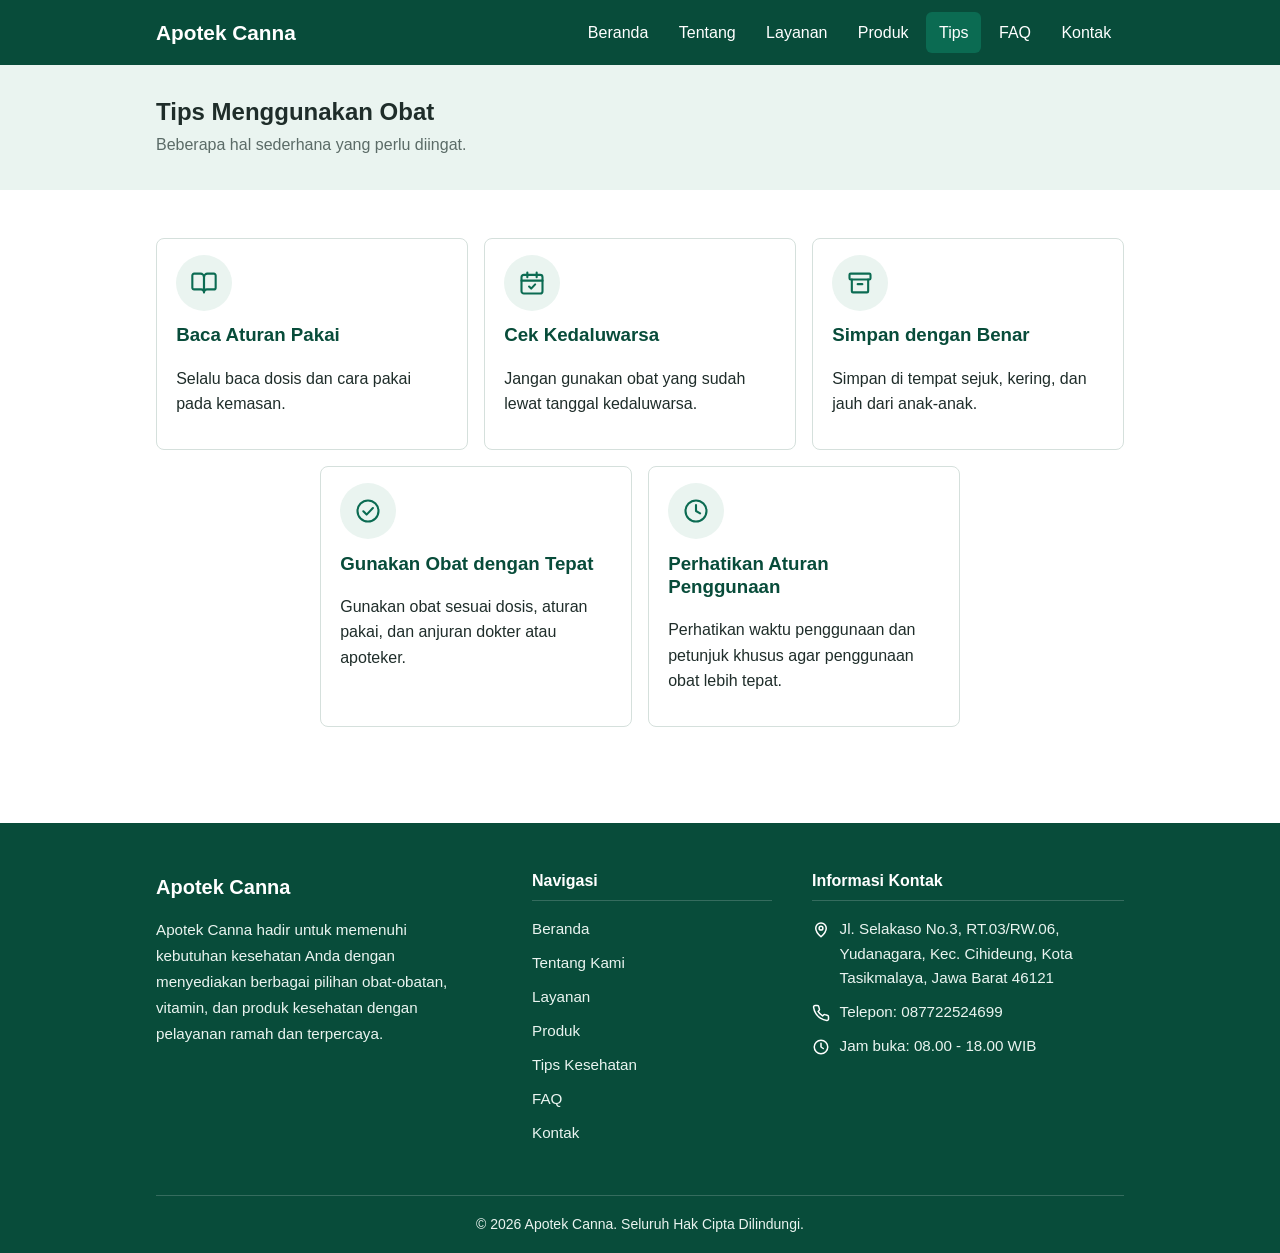
<file: tips.html>
<!DOCTYPE html>
<html lang="id">
<head>
  <meta charset="UTF-8">
  <meta name="viewport" content="width=device-width, initial-scale=1.0">
  <title>Tips | Apotek Canna</title>
  <link rel="stylesheet" href="css/style.css">
</head>
<body>

  <header class="ilham_header">
    <div class="ilham_wadah ilham_header_isi">
      <a class="ilham_logo" href="index.html">Apotek Canna</a>
      <button class="ilham_tombol_menu" id="ilham_tombol_menu">Menu</button>
      <nav>
        <ul class="ilham_menu" id="ilham_menu">
          <li><a href="index.html">Beranda</a></li>
          <li><a href="tentang.html">Tentang</a></li>
          <li><a href="layanan.html">Layanan</a></li>
          <li><a href="produk.html">Produk</a></li>
          <li><a href="tips.html" class="ilham_aktif">Tips</a></li>
          <li><a href="faq.html">FAQ</a></li>
          <li><a href="kontak.html">Kontak</a></li>
        </ul>
      </nav>
    </div>
  </header>

  <main>

    <section class="ilham_judul_halaman">
      <div class="ilham_wadah">
        <h1>Tips Menggunakan Obat</h1>
        <p>Beberapa hal sederhana yang perlu diingat.</p>
      </div>
    </section>
    <section class="ilham_bagian">
      <div class="ilham_wadah">
        <div class="ilham_kartu_baris ilham_kartu_tips">
          <div class="ilham_kartu">
            <span class="ilham_kartu_ikon" aria-hidden="true">
              <svg viewBox="0 0 24 24" width="28" height="28" fill="none" stroke="currentColor" stroke-width="1.8" stroke-linecap="round" stroke-linejoin="round">
                <path d="M2 5.5A1.5 1.5 0 0 1 3.5 4H9a3 3 0 0 1 3 3v13a2.5 2.5 0 0 0-2.5-2.5H3.5A1.5 1.5 0 0 1 2 16z"/>
                <path d="M22 5.5A1.5 1.5 0 0 0 20.5 4H15a3 3 0 0 0-3 3v13a2.5 2.5 0 0 1 2.5-2.5h6a1.5 1.5 0 0 0 1.5-1.5z"/>
              </svg>
            </span>
            <h3>Baca Aturan Pakai</h3>
            <p>Selalu baca dosis dan cara pakai pada kemasan.</p>
          </div>
          <div class="ilham_kartu">
            <span class="ilham_kartu_ikon" aria-hidden="true">
              <svg viewBox="0 0 24 24" width="28" height="28" fill="none" stroke="currentColor" stroke-width="1.8" stroke-linecap="round" stroke-linejoin="round">
                <rect x="3" y="5" width="18" height="16" rx="2"/>
                <path d="M3 10h18M8 3v4M16 3v4"/>
                <path d="m9.5 15 1.8 1.8 3.4-3.6"/>
              </svg>
            </span>
            <h3>Cek Kedaluwarsa</h3>
            <p>Jangan gunakan obat yang sudah lewat tanggal kedaluwarsa.</p>
          </div>
          <div class="ilham_kartu">
            <span class="ilham_kartu_ikon" aria-hidden="true"><svg viewBox="0 0 24 24" width="28" height="28" fill="none" stroke="currentColor" stroke-width="1.8" stroke-linecap="round" stroke-linejoin="round"><rect x="3" y="4" width="18" height="5" rx="1"/><path d="M5 9v10a1 1 0 0 0 1 1h12a1 1 0 0 0 1-1V9"/><path d="M10 13h4"/></svg></span>
            <h3>Simpan dengan Benar</h3>
            <p>Simpan di tempat sejuk, kering, dan jauh dari anak-anak.</p>
          </div>
          <div class="ilham_kartu">
            <span class="ilham_kartu_ikon" aria-hidden="true"><svg viewBox="0 0 24 24" width="28" height="28" fill="none" stroke="currentColor" stroke-width="1.8" stroke-linecap="round" stroke-linejoin="round"><circle cx="12" cy="12" r="9"/><path d="m8 12.3 2.8 2.8L16.2 9.5"/></svg></span>
            <h3>Gunakan Obat dengan Tepat</h3>
            <p>Gunakan obat sesuai dosis, aturan pakai, dan anjuran dokter atau apoteker.</p>
          </div>
          <div class="ilham_kartu">
            <span class="ilham_kartu_ikon" aria-hidden="true">
              <svg viewBox="0 0 24 24" width="28" height="28" fill="none" stroke="currentColor" stroke-width="1.8" stroke-linecap="round" stroke-linejoin="round">
                <circle cx="12" cy="12" r="9"/>
                <path d="M12 7v5l3.5 2"/>
              </svg>
            </span>
            <h3>Perhatikan Aturan Penggunaan</h3>
            <p>Perhatikan waktu penggunaan dan petunjuk khusus agar penggunaan obat lebih tepat.</p>
          </div>
        </div>
      </div>
    </section>

  </main>

  <footer class="ilham_footer">
    <div class="ilham_wadah">

      <div class="ilham_footer_grid">

        <div class="ilham_footer_kolom ilham_footer_identitas">
          <a class="ilham_footer_merek" href="index.html">
            <span class="ilham_footer_nama">Apotek Canna</span>
          </a>
          <p class="ilham_footer_deskripsi">Apotek Canna hadir untuk memenuhi kebutuhan kesehatan Anda dengan menyediakan berbagai pilihan obat-obatan, vitamin, dan produk kesehatan dengan pelayanan ramah dan terpercaya.</p>
        </div>

        <nav class="ilham_footer_kolom" aria-label="Navigasi footer">
          <h3 class="ilham_footer_judul">Navigasi</h3>
          <ul class="ilham_footer_daftar">
            <li><a href="index.html">Beranda</a></li>
            <li><a href="tentang.html">Tentang Kami</a></li>
            <li><a href="layanan.html">Layanan</a></li>
            <li><a href="produk.html">Produk</a></li>
            <li><a href="tips.html">Tips Kesehatan</a></li>
            <li><a href="faq.html">FAQ</a></li>
            <li><a href="kontak.html">Kontak</a></li>
          </ul>
        </nav>

        <div class="ilham_footer_kolom">
          <h3 class="ilham_footer_judul">Informasi Kontak</h3>
          <ul class="ilham_footer_daftar ilham_footer_kontak">
            <li>
              <svg class="ilham_footer_ikon" viewBox="0 0 24 24" width="18" height="18" fill="none" stroke="currentColor" stroke-width="2" stroke-linecap="round" stroke-linejoin="round" aria-hidden="true">
                <path d="M12 21s-7-6.2-7-11.5A7 7 0 0 1 19 9.5C19 14.8 12 21 12 21z"/>
                <circle cx="12" cy="9.5" r="2.5"/>
              </svg>
              <span>Jl. Selakaso No.3, RT.03/RW.06, Yudanagara, Kec. Cihideung, Kota Tasikmalaya, Jawa Barat 46121</span>
            </li>
            <li>
              <svg class="ilham_footer_ikon" viewBox="0 0 24 24" width="18" height="18" fill="none" stroke="currentColor" stroke-width="2" stroke-linecap="round" stroke-linejoin="round" aria-hidden="true">
                <path d="M22 16.9v3a2 2 0 0 1-2.2 2 19.8 19.8 0 0 1-8.6-3.1 19.5 19.5 0 0 1-6-6A19.8 19.8 0 0 1 2.1 4.2 2 2 0 0 1 4.1 2h3a2 2 0 0 1 2 1.7c.1 1 .4 1.9.7 2.8a2 2 0 0 1-.5 2.1L8.1 9.9a16 16 0 0 0 6 6l1.3-1.3a2 2 0 0 1 2.1-.4c.9.3 1.8.6 2.8.7a2 2 0 0 1 1.7 2z"/>
              </svg>
              <span>Telepon: <a href="tel:+6287722524699">087722524699</a></span>
            </li>
            <li>
              <svg class="ilham_footer_ikon" viewBox="0 0 24 24" width="18" height="18" fill="none" stroke="currentColor" stroke-width="2" stroke-linecap="round" stroke-linejoin="round" aria-hidden="true">
                <circle cx="12" cy="12" r="9"/>
                <path d="M12 7v5l3 2"/>
              </svg>
              <span>Jam buka: 08.00 - 18.00 WIB</span>
            </li>
          </ul>
        </div>

      </div>

      <div class="ilham_footer_bawah">
        <p>&copy; <span id="ilham_tahun">2026</span> Apotek Canna. Seluruh Hak Cipta Dilindungi.</p>
      </div>

    </div>
  </footer>

  <script src="js/main.js"></script>
</body>
</html>
</file>
<file: css/style.css>
:root {
  --ilham-hijau: #0B6B52;
  --ilham-hijau-tua: #084C3A;
  --ilham-muda: #EAF4F0;
  --ilham-teks: #1F2D2A;
  --ilham-abu: #5B6B67;
  --ilham-garis: #D5E0DC;
}
* { box-sizing: border-box; }
body {
  margin: 0;
  font-family: Arial, Helvetica, sans-serif;
  color: var(--ilham-teks);
  line-height: 1.6;
  background: #fff;
}
h1, h2, h3 { line-height: 1.25; }
a { color: var(--ilham-hijau); }

.ilham_wadah { max-width: 1000px; margin: 0 auto; padding: 0 1rem; }

.ilham_header { background: var(--ilham-hijau-tua); }
.ilham_header_isi { display: flex; justify-content: space-between; align-items: center; flex-wrap: wrap; }
.ilham_logo { color: #fff; font-weight: bold; font-size: 1.3rem; text-decoration: none; padding: 1rem 0; }
.ilham_menu { list-style: none; margin: 0; padding: 0; display: flex; gap: .3rem; flex-wrap: wrap; }
.ilham_menu a { color: #fff; text-decoration: none; padding: .5rem .8rem; border-radius: 6px; display: block; }
.ilham_menu a:hover, .ilham_menu a.ilham_aktif { background: var(--ilham-hijau); }
.ilham_tombol_menu { display: none; background: var(--ilham-hijau); color: #fff; border: 0; padding: .5rem 1rem; border-radius: 6px; font-size: 1rem; }

.ilham_hero { background: var(--ilham-muda); padding: 3rem 0; }
.ilham_hero h1 { font-size: 2.2rem; margin-top: 0; }
.ilham_judul_halaman { background: var(--ilham-muda); padding: 2rem 0; }
.ilham_judul_halaman h1 { margin: 0 0 .3rem; }
.ilham_judul_halaman p { margin: 0; color: var(--ilham-abu); }
.ilham_bagian { padding: 2rem 0; }

.ilham_kartu_baris { display: grid; grid-template-columns: repeat(3, 1fr); gap: 1rem; margin: 1rem 0 2rem; }
.ilham_kartu { border: 1px solid var(--ilham-garis); border-radius: 8px; padding: 1rem 1.2rem; }
.ilham_kartu h3 { margin-top: 0; color: var(--ilham-hijau-tua); }

.ilham_tombol { background: var(--ilham-hijau); color: #fff; border: 0; padding: .7rem 1.4rem; border-radius: 6px; font-size: 1rem; cursor: pointer; }
.ilham_tombol:hover { background: var(--ilham-hijau-tua); }
.ilham_form_cari { display: flex; gap: .5rem; flex-wrap: wrap; margin: 1rem 0; }
.ilham_form_cari input, .ilham_form_cari select { padding: .7rem; border: 1px solid var(--ilham-garis); border-radius: 6px; font-size: 1rem; flex: 1; min-width: 180px; }
.ilham_form label { display: block; margin-top: .8rem; font-weight: bold; }
.ilham_form input, .ilham_form textarea { width: 100%; padding: .7rem; border: 1px solid var(--ilham-garis); border-radius: 6px; font-size: 1rem; font-family: inherit; }
.ilham_form .ilham_tombol { margin-top: 1rem; }
.ilham_dua_kolom { display: grid; grid-template-columns: 1fr 1fr; gap: 2rem; }
.ilham_galat { color: #B3261E; min-height: 1.4em; margin: .5rem 0 0; }
.ilham_sukses { color: var(--ilham-hijau); font-weight: bold; }
.ilham_hasil { font-weight: bold; }

.ilham_tabel { width: 100%; border-collapse: collapse; margin: 1rem 0; }
.ilham_tabel th, .ilham_tabel td { border: 1px solid var(--ilham-garis); padding: .6rem .8rem; text-align: left; }
.ilham_tabel th { background: var(--ilham-muda); }
.ilham_status_ada { color: #0B6B52; font-weight: bold; }
.ilham_status_tipis { color: #B26A00; font-weight: bold; }
.ilham_status_habis { color: #B3261E; font-weight: bold; }

.ilham_faq { border: 1px solid var(--ilham-garis); border-radius: 8px; margin-bottom: .8rem; }
.ilham_faq_tanya { width: 100%; text-align: left; background: var(--ilham-muda); border: 0; padding: 1rem; font-size: 1rem; font-weight: bold; cursor: pointer; border-radius: 8px; }
.ilham_faq_jawab { display: none; padding: 0 1rem; }
.ilham_faq.ilham_buka .ilham_faq_jawab { display: block; }

.ilham_footer { background: var(--ilham-hijau-tua); color: #fff; padding: 3rem 0 0; margin-top: 2rem; font-size: .95rem; overflow-x: hidden; }
.ilham_footer p { margin: 0; }
.ilham_footer_grid { display: grid; grid-template-columns: 1.4fr 1fr 1.3fr; gap: 2.5rem; padding-bottom: 2.5rem; }
.ilham_footer_kolom { min-width: 0; }

.ilham_footer_merek { display: inline-flex; align-items: center; gap: .6rem; color: #fff; text-decoration: none; margin-bottom: .9rem; }
.ilham_footer_logo { display: inline-flex; align-items: center; justify-content: center; width: 38px; height: 38px; border-radius: 10px; background: var(--ilham-muda); color: var(--ilham-hijau-tua); }
.ilham_footer_nama { font-size: 1.25rem; font-weight: bold; }
.ilham_footer_deskripsi { max-width: 38ch; color: var(--ilham-muda); line-height: 1.7; }

.ilham_footer_judul { margin: 0 0 1rem; padding-bottom: .6rem; font-size: 1rem; border-bottom: 1px solid rgba(255, 255, 255, .18); }

.ilham_footer_daftar { list-style: none; margin: 0; padding: 0; }
.ilham_footer_daftar li { margin-bottom: .6rem; }
.ilham_footer_daftar a { color: var(--ilham-muda); text-decoration: none; transition: color .2s, padding-left .2s; }
.ilham_footer_daftar a:hover, .ilham_footer_daftar a:focus-visible { color: #fff; padding-left: .3rem; text-decoration: underline; text-underline-offset: 3px; }
.ilham_footer_kontak li { display: flex; align-items: flex-start; gap: .6rem; color: var(--ilham-muda); overflow-wrap: anywhere; }
.ilham_footer_ikon { flex: 0 0 18px; margin-top: .25rem; color: #fff; }

.ilham_footer_bawah { border-top: 1px solid rgba(255, 255, 255, .18); padding: 1.1rem 0; text-align: center; color: var(--ilham-muda); font-size: .875rem; }

@media (max-width: 900px) {
  .ilham_footer_grid { grid-template-columns: 1fr 1fr; gap: 2rem; }
  .ilham_footer_identitas { grid-column: 1 / -1; }
  .ilham_footer_deskripsi { max-width: 60ch; }
}

@media (max-width: 768px) {
  .ilham_footer { padding-top: 2.2rem; }
  .ilham_footer_grid { grid-template-columns: 1fr; gap: 1.8rem; padding-bottom: 1.8rem; }
  .ilham_kartu_baris, .ilham_dua_kolom { grid-template-columns: 1fr; }
  .ilham_tombol_menu { display: block; }
  .ilham_menu { display: none; flex-direction: column; width: 100%; padding-bottom: .8rem; }
  .ilham_menu.ilham_tampil { display: flex; }
  .ilham_header_isi nav { width: 100%; }
  .ilham_hero h1 { font-size: 1.7rem; }
  .ilham_tabel th, .ilham_tabel td { padding: .4rem; font-size: .9rem; }
}

.ilham_tombol_link { display: inline-block; text-decoration: none; margin-top: .5rem; }

.ilham_kotak_kosong { border: 2px dashed var(--ilham-garis); background: var(--ilham-muda); color: var(--ilham-abu); border-radius: 8px; min-height: 160px; display: flex; align-items: center; justify-content: center; text-align: center; padding: 1rem; }
.ilham_kartu_baris .ilham_kotak_kosong { margin: 0; }
.ilham_bagian img, .ilham_bagian iframe { max-width: 100%; border-radius: 8px; border: 0; }

.ilham_foto { width: 100%; height: 260px; object-fit: cover; display: block; }
.ilham_kartu_baris .ilham_kotak_kosong { min-height: 260px; }

.ilham_info_kontak { list-style: none; margin: 0; padding: 0; }
.ilham_info_kontak li { display: flex; align-items: flex-start; gap: .8rem; margin-bottom: 1rem; }
.ilham_info_ikon { flex: 0 0 40px; display: flex; align-items: center; justify-content: center; width: 40px; height: 40px; border-radius: 50%; background: var(--ilham-muda); color: var(--ilham-hijau); }
.ilham_info_kontak li > div { padding-top: .4rem; }
.ilham_form .ilham_galat { min-height: 1.2em; margin-top: .3rem; }
.ilham_form .ilham_tombol { transition: background .2s, transform .2s; margin-top: .6rem; }
.ilham_form .ilham_tombol:hover { transform: translateY(-1px); }
.ilham_catatan_form { margin: .6rem 0 0; color: var(--ilham-abu); font-size: .9rem; }

.ilham_info_penting { background: var(--ilham-muda); border: 1px solid var(--ilham-garis); border-left: 5px solid var(--ilham-hijau); border-radius: 8px; padding: 1.2rem 1.5rem; }
.ilham_info_penting h2 { margin: 0 0 .6rem; font-size: 1.3rem; color: var(--ilham-hijau-tua); }
.ilham_info_penting ul { margin: 0; padding-left: 1.2rem; }
.ilham_info_penting li { margin-bottom: .4rem; }
.ilham_info_penting li:last-child { margin-bottom: 0; }

.ilham_kartu_baris.ilham_kartu_tips { grid-template-columns: repeat(6, 1fr); }
.ilham_kartu_tips .ilham_kartu { grid-column: span 2; }
.ilham_kartu_tips .ilham_kartu:nth-child(4) { grid-column: 2 / span 2; }
.ilham_kartu_tips .ilham_kartu:nth-child(5) { grid-column: 4 / span 2; }
.ilham_kartu_tips .ilham_kartu_ikon { margin: 0 0 .8rem; }
@media (max-width: 768px) {
  .ilham_kartu_baris.ilham_kartu_tips { grid-template-columns: 1fr; }
  .ilham_kartu_tips .ilham_kartu, .ilham_kartu_tips .ilham_kartu:nth-child(4), .ilham_kartu_tips .ilham_kartu:nth-child(5) { grid-column: auto; }
}

.ilham_halaman_tentang .ilham_wadah { max-width: 1140px; }
.ilham_halaman_tentang .ilham_bagian { padding: 3rem 0; }
.ilham_halaman_tentang .ilham_footer { margin-top: 0; }
.ilham_bagian_muda { background: var(--ilham-muda); }

.ilham_judul_bagian { text-align: center; font-size: 1.7rem; color: var(--ilham-hijau-tua); margin: 0 0 1.8rem; }
.ilham_judul_bagian::after { content: ""; display: block; width: 48px; height: 3px; background: var(--ilham-hijau); border-radius: 2px; margin: .6rem auto 0; }

.ilham_profil_teks { max-width: 780px; margin: 0 auto; text-align: center; font-size: 1.1rem; line-height: 1.85; }

.ilham_foto_baris { display: grid; grid-template-columns: 1fr 1fr; gap: 1.5rem; margin: 0; }
.ilham_foto_baris figure { margin: 0; }
.ilham_bagian .ilham_foto_baris img { width: 100%; height: auto; aspect-ratio: 4 / 3; object-fit: cover; display: block; border-radius: 12px; box-shadow: 0 6px 18px rgba(8, 76, 58, .15); }
.ilham_foto_baris figcaption { color: var(--ilham-abu); font-size: .95rem; margin-top: .7rem; text-align: center; }

.ilham_kartu_baris.ilham_kartu_tim { margin: 0; gap: 1.5rem; }
.ilham_kartu_tim .ilham_kartu { padding: 1.8rem 1.4rem; border-radius: 12px; text-align: center; transition: transform .2s, box-shadow .2s, border-color .2s; }
.ilham_kartu_tim .ilham_kartu:hover { transform: translateY(-3px); border-color: var(--ilham-hijau); box-shadow: 0 8px 20px rgba(8, 76, 58, .12); }
.ilham_kartu_ikon { display: flex; align-items: center; justify-content: center; width: 56px; height: 56px; margin: 0 auto 1rem; border-radius: 50%; background: var(--ilham-muda); color: var(--ilham-hijau); }
.ilham_kartu_tim .ilham_kartu h3 { font-size: 1.15rem; margin: 0 0 .4rem; }
.ilham_kartu_tim .ilham_kartu p { margin: 0; color: var(--ilham-abu); }

@media (max-width: 768px) {
  .ilham_halaman_tentang .ilham_bagian { padding: 2.2rem 0; }
  .ilham_judul_bagian { font-size: 1.4rem; margin-bottom: 1.4rem; }
  .ilham_profil_teks { text-align: left; font-size: 1.02rem; line-height: 1.8; }
  .ilham_foto_baris { gap: 1rem; }
  .ilham_kartu_baris.ilham_kartu_tim { gap: 1rem; }
}
@media (max-width: 600px) {
  .ilham_foto_baris { grid-template-columns: 1fr; }
}

.ilham_salam { margin: 0 0 .3rem; font-size: 1.2rem; color: var(--ilham-hijau); font-weight: bold; }
.ilham_hero .ilham_salam + h1 { margin-top: 0; }
.ilham_hitung { text-align: right; color: var(--ilham-abu); font-size: .9rem; margin: .2rem 0 0; }
</file>
